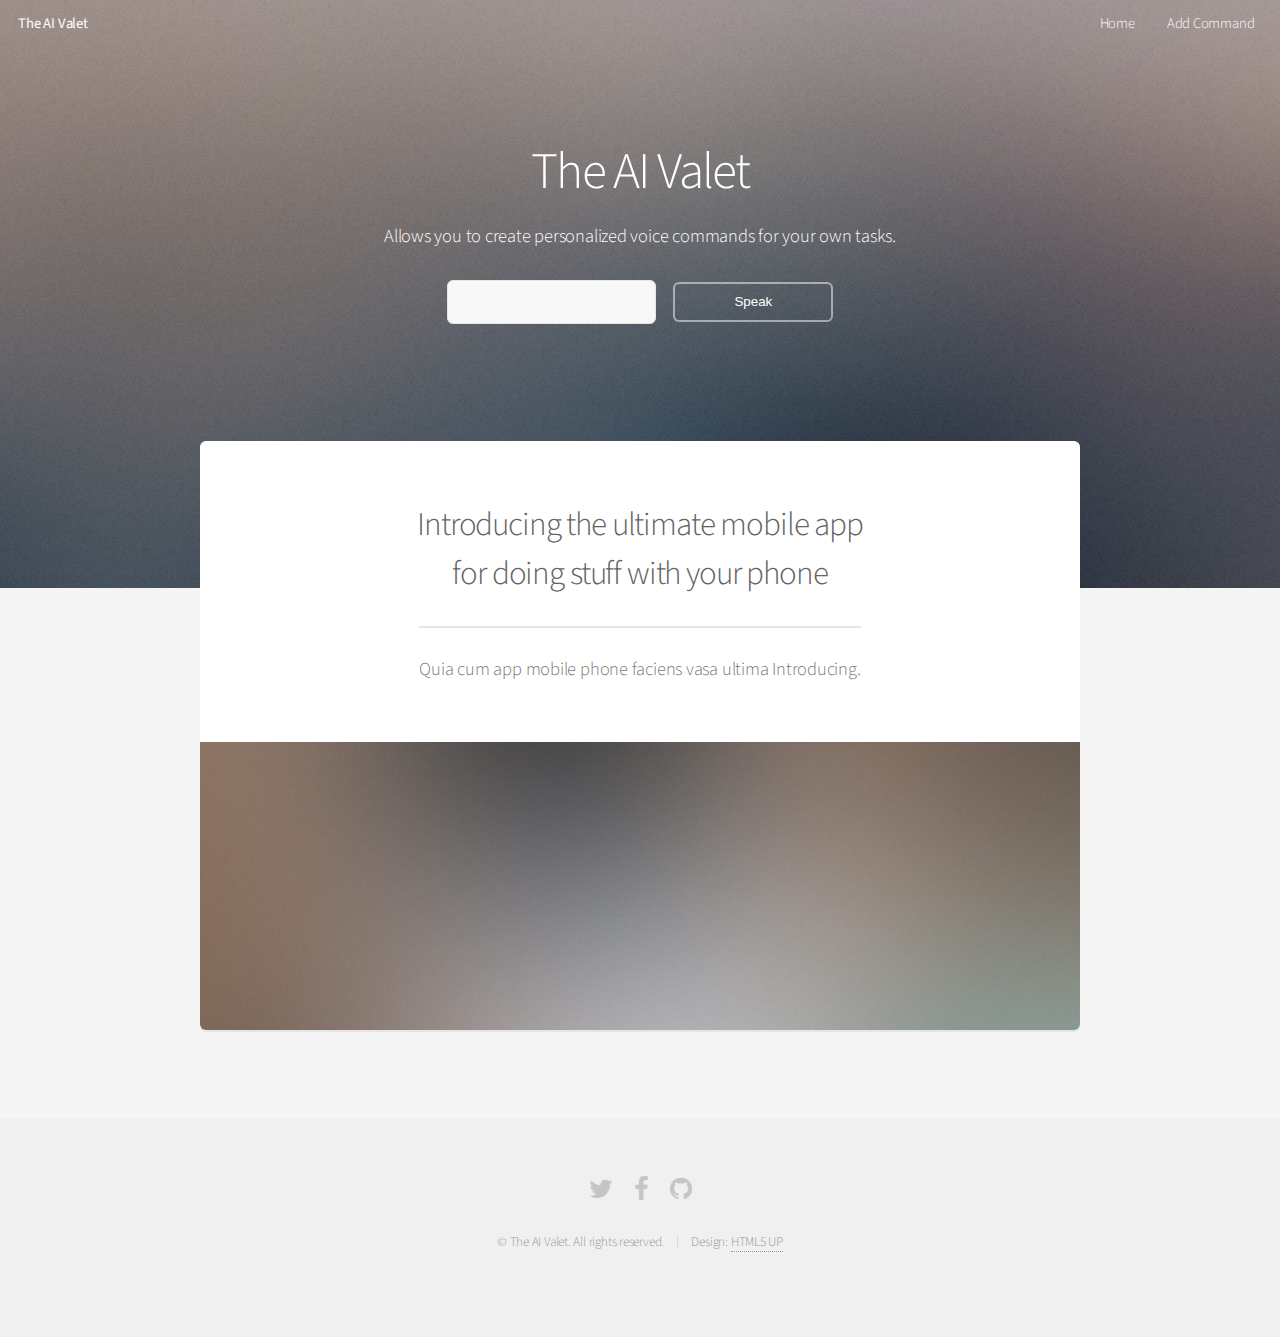
<file: index.html>
<!DOCTYPE HTML>
<!--
	Alpha by HTML5 UP
	html5up.net | @n33co
	Free for personal and commercial use under the CCA 3.0 license (html5up.net/license)
-->
<html>
<head>
    <title>The AI Valet</title>
    <meta http-equiv="content-type" content="text/html; charset=utf-8" />
    <meta name="description" content="" />
    <meta name="keywords" content="" />
    <!--[if lte IE 8]><script src="css/ie/html5shiv.js"></script><![endif]-->
    <script src="js/jquery.min.js"></script>
    <script src="js/jquery.dropotron.min.js"></script>
    <script src="js/jquery.scrollgress.min.js"></script>
    <script src="js/skel.min.js"></script>
    <script src="js/skel-layers.min.js"></script>
    <script src="js/init.js"></script>
    <script src="js/voice.js"></script>
    <noscript>
        <link rel="stylesheet" href="css/skel.css" />
        <link rel="stylesheet" href="css/style.css" />
        <link rel="stylesheet" href="css/style-wide.css" />
    </noscript>
    <!--[if lte IE 8]><link rel="stylesheet" href="css/ie/v8.css" /><![endif]-->
</head>
<body class="landing">

<!-- Header -->
<header id="header" class="alt">
    <h1><a href="/">The AI Valet</a></h1>
    <nav id="nav">
        <ul>
            <li><a href="http://myaivalet.appspot.com">Home</a></li>
            <li><a href="http://myaivalet.appspot.com/Add">Add Command</a></li>
        </ul>
    </nav>
</header>


<section id="banner">
    <h2>The AI Valet</h2>
    <p>Allows you to create personalized voice commands for your own tasks.</p>
    <ul class="actions">
        <li><input id="input" type="text"> </li>
        <li><button id="rec" class="button">Speak</button> </li>
    </ul>
</section>

<!-- Main -->
<section id="main" class="container">

    <section class="box special">
        <header class="major">
            <h2>Introducing the ultimate mobile app
                <br />
                for doing stuff with your phone</h2>
            <p>Quia cum app mobile phone faciens vasa ultima Introducing.</p>
        </header>
        <span class="image featured"><img src="images/pic01.jpg" alt="" /></span>
    </section>

</section>

<!-- Footer -->
<footer id="footer">
    <ul class="icons">
        <li><a href="#" class="icon fa-twitter"><span class="label">Twitter</span></a></li>
        <li><a href="#" class="icon fa-facebook"><span class="label">Facebook</span></a></li>
        <li><a href="https://github.com/paritosh-gupta/cs275-project" class="icon fa-github"><span class="label">Github</span></a></li>
    </ul>
    <ul class="copyright">
        <li>&copy; The AI Valet. All rights reserved.</li><li>Design: <a href="http://html5up.net">HTML5 UP</a></li>
    </ul>
</footer>

</body>
</html>
</file>
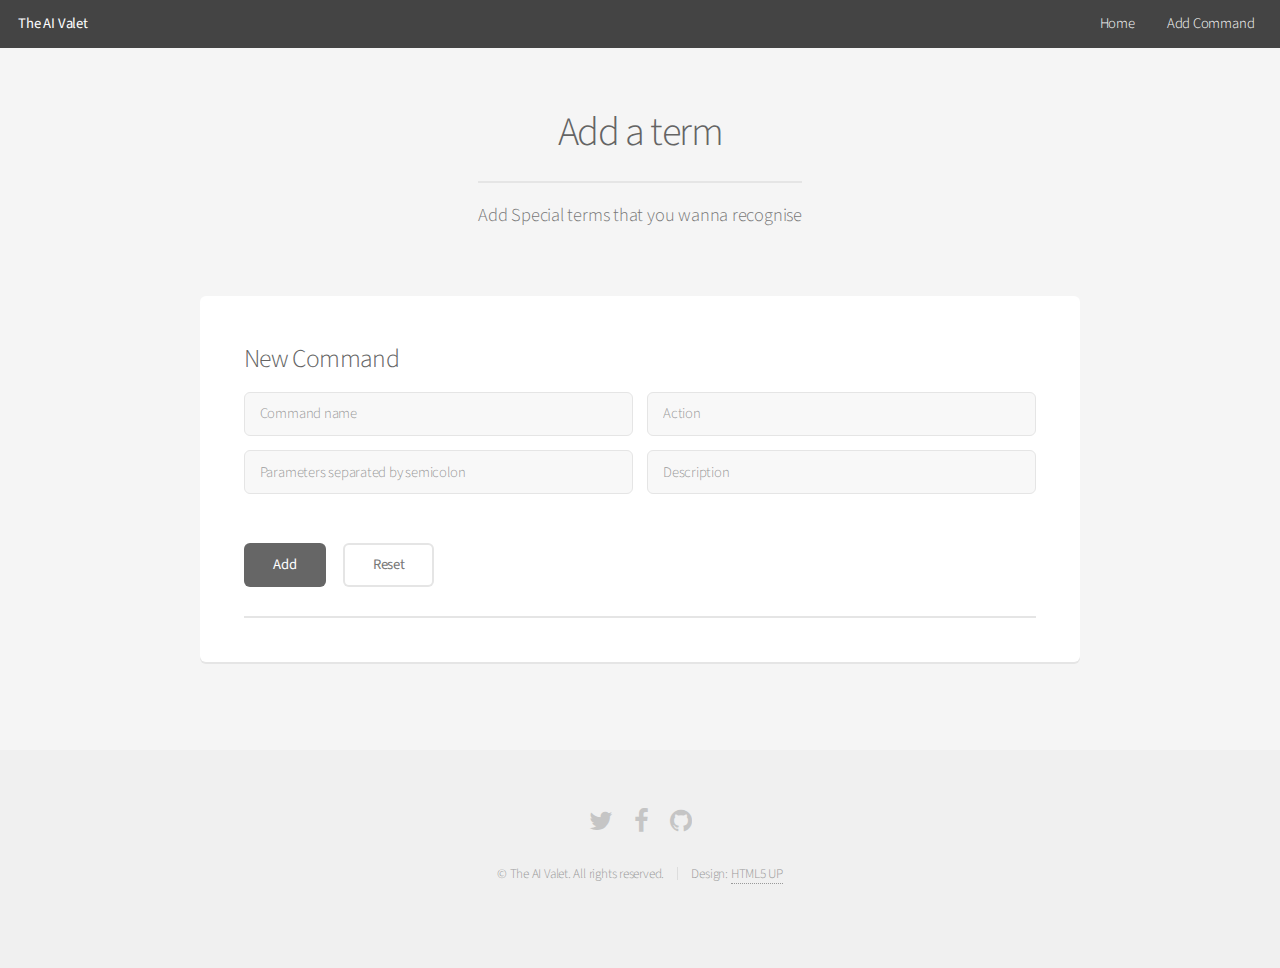
<file: Add.html>
<!DOCTYPE HTML>
<!--
	Alpha by HTML5 UP
	html5up.net | @n33co
	Free for personal and commercial use under the CCA 3.0 license (html5up.net/license)
-->
<html>
<head>
    <title>The AI Valet</title>
    <meta http-equiv="content-type" content="text/html; charset=utf-8" />
    <meta name="description" content="" />
    <meta name="keywords" content="" />
    <!--[if lte IE 8]><script src="css/ie/html5shiv.js"></script><![endif]-->
    <script src="js/jquery.min.js"></script>
    <script src="js/jquery.dropotron.min.js"></script>
    <script src="js/jquery.scrollgress.min.js"></script>
    <script src="js/skel.min.js"></script>
    <script src="js/skel-layers.min.js"></script>
    <script src="js/init.js"></script>
    <script type="text/javascript">

        $(function() {
            var count = 0;

            $('#addElement').click(function (e) {

                e.preventDefault();
                count++;
                 var dummy = "<div class=\"6u 12u(mobilep)\">\r\n  " +
                    "<input type=\"text\"  name=\"name"+count+"\" id=\"name"+count+"\"  value=\"\" placeholder=\"Term Name\" \/>\r\n" +
                    "<\/div>\r\n" +

                    "<div class=\"6u 12u(mobilep)\">\r\n" +
                    "<input type=\"text\" name=\"value"+count+"\" id=\"value"+count+"\" value=\"\" placeholder=\"Value\" \/>\r\n" +
                    "<\/div>";
                                alert(dummy);
//
//                document.getElementById('rows').innerHTML += dummy;
            });

        });


    </script>




    <noscript>
        <link rel="stylesheet" href="css/skel.css" />
        <link rel="stylesheet" href="css/style.css" />
        <link rel="stylesheet" href="css/style-wide.css" />
    </noscript>
    <!--[if lte IE 8]><link rel="stylesheet" href="css/ie/v8.css" /><![endif]-->
</head>
<body>

<!-- Header -->
<header id="header" class="skel-layers-fixed">
    <h1><a href="/">The AI Valet</a></h1>
    <nav id="nav">
        <ul>
            <li><a href="http://myaivalet.appspot.com/">Home</a></li>
            <li><a href="http://myaivalet.appspot.com/Add">Add Command</a></li>
        </ul>
    </nav>
</header>

<!-- Main -->
<section id="main" class="container">
    <header>
        <h2>Add a term</h2>
        <p>Add Special terms that you wanna recognise</p>
    </header>


    <div class="row">
        <div class="12u">

            <!-- Form -->
            <section class="box">
                <h3>New Command</h3>
                <form method="post" action="#" name="form">
                    <div id='rows'>
                        <div class="row uniform 50%">
                            <div class="6u 12u(mobilep)">
                                <input type="text" name="command" id="command" value="" placeholder="Command name" />
                            </div>
                            <div class="6u 12u(mobilep)">
                                <input type="text" name="action" id="action" value="" placeholder="Action" />
                            </div>
                            <div class="6u 12u(mobilep)">
                                <input type="text" name="parameters" id="parameters" value="" placeholder="Parameters separated by semicolon" />
                            </div>
                            <div class="6u 12u(mobilep)">
                                <input type="text" name="description" id="description" value="" placeholder="Description" />
                            </div>

                        </div>
                    </div>
                     <br>
                    <br>
                    <div class="row uniform">
                        <div class="12u">
                            <ul class="actions">
                                    <li><input type="submit" value="Add" name="action" /></li>
                                <li><input type="reset" value="Reset" class="alt" /></li>
                            </ul>
                        </div>
                    </div>
                </form>

                <hr />
<!--
                <form method="post" action="#">
                    <div class="row uniform 50%">
                        <div class="9u 12u(mobilep)">
                            <input type="text" name="query" id="query" value="" placeholder="Query" />
                        </div>
                        <div class="3u 12u(mobilep)">
                            <input type="submit" value="Search" class="fit"  />
                        </div>
                    </div>
                </form>-->
            </section>

        </div>
    </div>

</section>

<!-- Footer -->
<footer id="footer">
    <ul class="icons">
        <li><a href="#" class="icon fa-twitter"><span class="label">Twitter</span></a></li>
        <li><a href="#" class="icon fa-facebook"><span class="label">Facebook</span></a></li>
        <li><a href="https://github.com/paritosh-gupta/cs275-project" class="icon fa-github"><span class="label">Github</span></a></li>
    </ul>
    <ul class="copyright">
        <li>&copy; The AI Valet. All rights reserved.</li><li>Design: <a href="http://html5up.net">HTML5 UP</a></li>
    </ul>
</footer>

</body>
</html>
</file>
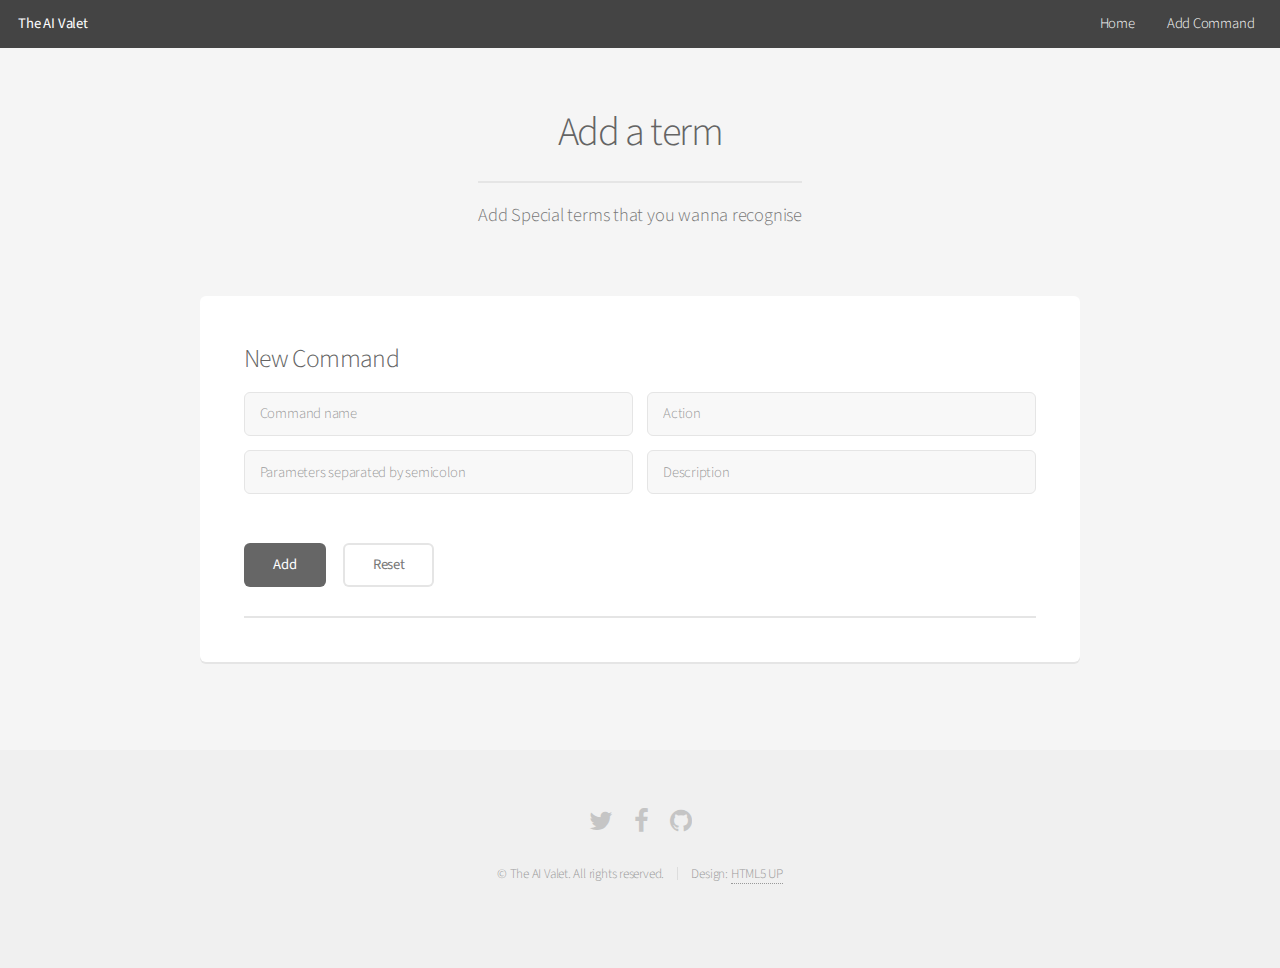
<file: www/Add.html>
<!DOCTYPE HTML>
<!--
	Alpha by HTML5 UP
	html5up.net | @n33co
	Free for personal and commercial use under the CCA 3.0 license (html5up.net/license)
-->
<html>
<head>
    <title>The AI Valet</title>
    <meta http-equiv="content-type" content="text/html; charset=utf-8" />
    <meta name="description" content="" />
    <meta name="keywords" content="" />
    <!--[if lte IE 8]><script src="css/ie/html5shiv.js"></script><![endif]-->
    <script src="js/jquery.min.js"></script>
    <script src="js/jquery.dropotron.min.js"></script>
    <script src="js/jquery.scrollgress.min.js"></script>
    <script src="js/skel.min.js"></script>
    <script src="js/skel-layers.min.js"></script>
    <script src="js/init.js"></script>
    <script type="text/javascript">

        $(function() {
            var count = 0;

            $('#addElement').click(function (e) {

                e.preventDefault();
                count++;
                 var dummy = "<div class=\"6u 12u(mobilep)\">\r\n  " +
                    "<input type=\"text\"  name=\"name"+count+"\" id=\"name"+count+"\"  value=\"\" placeholder=\"Term Name\" \/>\r\n" +
                    "<\/div>\r\n" +

                    "<div class=\"6u 12u(mobilep)\">\r\n" +
                    "<input type=\"text\" name=\"value"+count+"\" id=\"value"+count+"\" value=\"\" placeholder=\"Value\" \/>\r\n" +
                    "<\/div>";
                                alert(dummy);
//
//                document.getElementById('rows').innerHTML += dummy;
            });

        });


    </script>




    <noscript>
        <link rel="stylesheet" href="css/skel.css" />
        <link rel="stylesheet" href="css/style.css" />
        <link rel="stylesheet" href="css/style-wide.css" />
    </noscript>
    <!--[if lte IE 8]><link rel="stylesheet" href="css/ie/v8.css" /><![endif]-->
</head>
<body>

<!-- Header -->
<header id="header" class="skel-layers-fixed">
    <h1><a href="/">The AI Valet</a></h1>
    <nav id="nav">
        <ul>
            <li><a href="/">Home</a></li>
            <li><a href="Add">Add Command</a></li>
        </ul>
    </nav>
</header>

<!-- Main -->
<section id="main" class="container">
    <header>
        <h2>Add a term</h2>
        <p>Add Special terms that you wanna recognise</p>
    </header>


    <div class="row">
        <div class="12u">

            <!-- Form -->
            <section class="box">
                <h3>New Command</h3>
                <form method="post" action="#" name="form">
                    <div id='rows'>
                        <div class="row uniform 50%">
                            <div class="6u 12u(mobilep)">
                                <input type="text" name="command" id="command" value="" placeholder="Command name" />
                            </div>
                            <div class="6u 12u(mobilep)">
                                <input type="text" name="action" id="action" value="" placeholder="Action" />
                            </div>
                            <div class="6u 12u(mobilep)">
                                <input type="text" name="parameters" id="parameters" value="" placeholder="Parameters separated by semicolon" />
                            </div>
                            <div class="6u 12u(mobilep)">
                                <input type="text" name="description" id="description" value="" placeholder="Description" />
                            </div>

                        </div>
                    </div>
                     <br>
                    <br>
                    <div class="row uniform">
                        <div class="12u">
                            <ul class="actions">
                                    <li><input type="submit" value="Add" name="action" /></li>
                                <li><input type="reset" value="Reset" class="alt" /></li>
                            </ul>
                        </div>
                    </div>
                </form>

                <hr />
<!--
                <form method="post" action="#">
                    <div class="row uniform 50%">
                        <div class="9u 12u(mobilep)">
                            <input type="text" name="query" id="query" value="" placeholder="Query" />
                        </div>
                        <div class="3u 12u(mobilep)">
                            <input type="submit" value="Search" class="fit"  />
                        </div>
                    </div>
                </form>-->
            </section>

        </div>
    </div>

</section>

<!-- Footer -->
<footer id="footer">
    <ul class="icons">
        <li><a href="#" class="icon fa-twitter"><span class="label">Twitter</span></a></li>
        <li><a href="#" class="icon fa-facebook"><span class="label">Facebook</span></a></li>
        <li><a href="https://github.com/paritosh-gupta/cs275-project" class="icon fa-github"><span class="label">Github</span></a></li>
    </ul>
    <ul class="copyright">
        <li>&copy; The AI Valet. All rights reserved.</li><li>Design: <a href="http://html5up.net">HTML5 UP</a></li>
    </ul>
</footer>

</body>
</html>
</file>
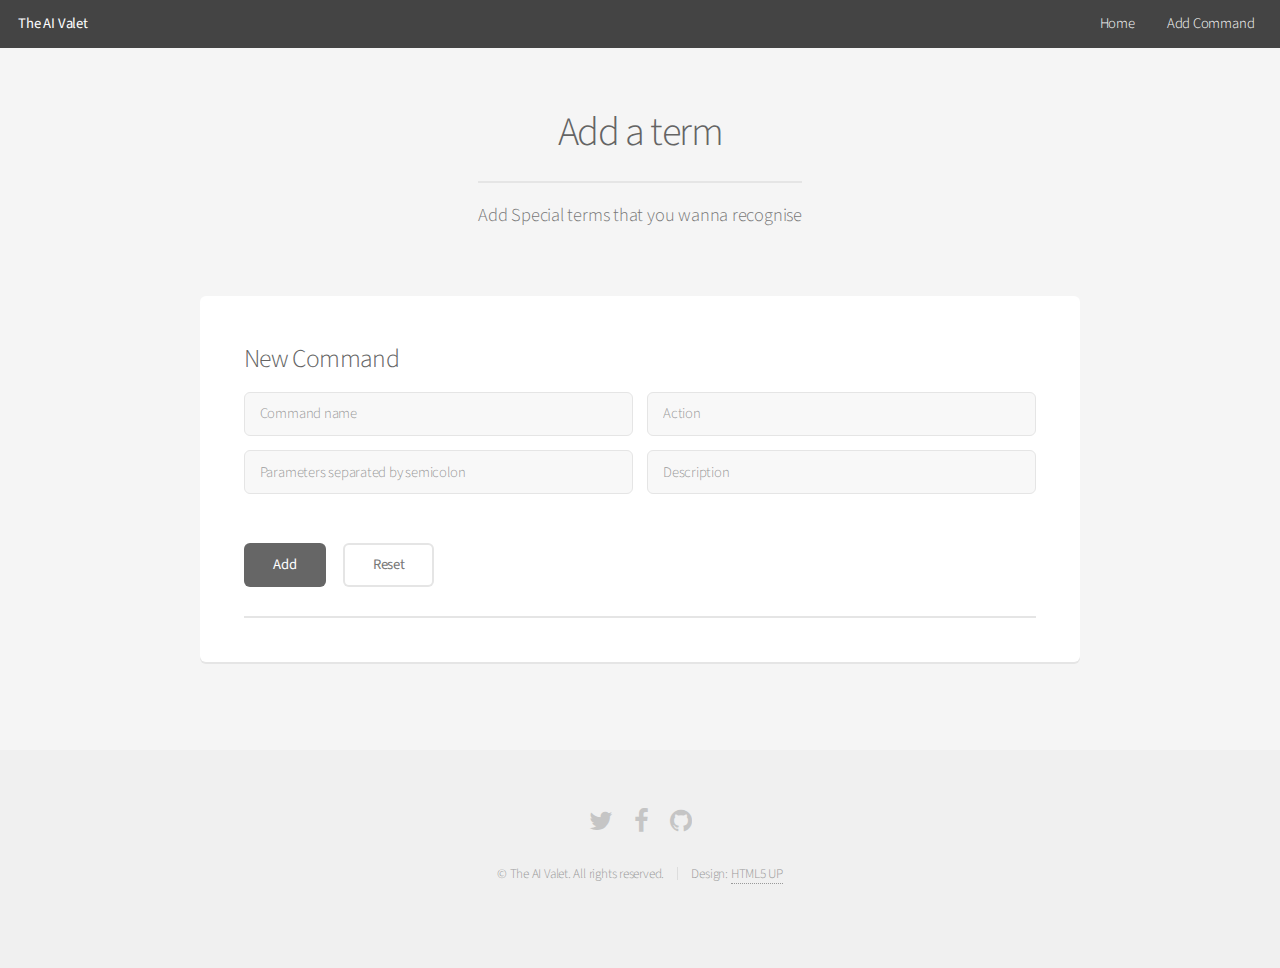
<file: AIValet/www/Add.html>
<!DOCTYPE HTML>
<!--
	Alpha by HTML5 UP
	html5up.net | @n33co
	Free for personal and commercial use under the CCA 3.0 license (html5up.net/license)
-->
<html>
<head>
    <title>The AI Valet</title>
    <meta http-equiv="content-type" content="text/html; charset=utf-8" />
    <meta name="description" content="" />
    <meta name="keywords" content="" />
    <!--[if lte IE 8]><script src="css/ie/html5shiv.js"></script><![endif]-->
    <script src="js/jquery.min.js"></script>
    <script src="js/jquery.dropotron.min.js"></script>
    <script src="js/jquery.scrollgress.min.js"></script>
    <script src="js/skel.min.js"></script>
    <script src="js/skel-layers.min.js"></script>
    <script src="js/init.js"></script>
    <script type="text/javascript">

        $(function() {
            var count = 0;

            $('#addElement').click(function (e) {

                e.preventDefault();
                count++;
                 var dummy = "<div class=\"6u 12u(mobilep)\">\r\n  " +
                    "<input type=\"text\"  name=\"name"+count+"\" id=\"name"+count+"\"  value=\"\" placeholder=\"Term Name\" \/>\r\n" +
                    "<\/div>\r\n" +

                    "<div class=\"6u 12u(mobilep)\">\r\n" +
                    "<input type=\"text\" name=\"value"+count+"\" id=\"value"+count+"\" value=\"\" placeholder=\"Value\" \/>\r\n" +
                    "<\/div>";
                                alert(dummy);
//
//                document.getElementById('rows').innerHTML += dummy;
            });

        });


    </script>




    <noscript>
        <link rel="stylesheet" href="css/skel.css" />
        <link rel="stylesheet" href="css/style.css" />
        <link rel="stylesheet" href="css/style-wide.css" />
    </noscript>
    <!--[if lte IE 8]><link rel="stylesheet" href="css/ie/v8.css" /><![endif]-->
</head>
<body>

<!-- Header -->
<header id="header" class="skel-layers-fixed">
    <h1><a href="/">The AI Valet</a></h1>
    <nav id="nav">
        <ul>
            <li><a href="index.html">Home</a></li>
            <li><a href="http://www.myaivalet.appspot.com/Add">Add Command</a></li>
        </ul>
    </nav>
</header>

<!-- Main -->
<section id="main" class="container">
    <header>
        <h2>Add a term</h2>
        <p>Add Special terms that you wanna recognise</p>
    </header>


    <div class="row">
        <div class="12u">

            <!-- Form -->
            <section class="box">
                <h3>New Command</h3>
                <form method="post" action="#" name="form">
                    <div id='rows'>
                        <div class="row uniform 50%">
                            <div class="6u 12u(mobilep)">
                                <input type="text" name="command" id="command" value="" placeholder="Command name" />
                            </div>
                            <div class="6u 12u(mobilep)">
                                <input type="text" name="action" id="action" value="" placeholder="Action" />
                            </div>
                            <div class="6u 12u(mobilep)">
                                <input type="text" name="parameters" id="parameters" value="" placeholder="Parameters separated by semicolon" />
                            </div>
                            <div class="6u 12u(mobilep)">
                                <input type="text" name="description" id="description" value="" placeholder="Description" />
                            </div>

                        </div>
                    </div>
                     <br>
                    <br>
                    <div class="row uniform">
                        <div class="12u">
                            <ul class="actions">
                                    <li><input type="submit" value="Add" name="action" /></li>
                                <li><input type="reset" value="Reset" class="alt" /></li>
                            </ul>
                        </div>
                    </div>
                </form>

                <hr />
<!--
                <form method="post" action="#">
                    <div class="row uniform 50%">
                        <div class="9u 12u(mobilep)">
                            <input type="text" name="query" id="query" value="" placeholder="Query" />
                        </div>
                        <div class="3u 12u(mobilep)">
                            <input type="submit" value="Search" class="fit"  />
                        </div>
                    </div>
                </form>-->
            </section>

        </div>
    </div>

</section>

<!-- Footer -->
<footer id="footer">
    <ul class="icons">
        <li><a href="#" class="icon fa-twitter"><span class="label">Twitter</span></a></li>
        <li><a href="#" class="icon fa-facebook"><span class="label">Facebook</span></a></li>
        <li><a href="https://github.com/paritosh-gupta/cs275-project" class="icon fa-github"><span class="label">Github</span></a></li>
    </ul>
    <ul class="copyright">
        <li>&copy; The AI Valet. All rights reserved.</li><li>Design: <a href="http://html5up.net">HTML5 UP</a></li>
    </ul>
</footer>

</body>
</html>
</file>
<file: css/style-wide.css>
/*
	Alpha by HTML5 UP
	html5up.net | @n33co
	Free for personal and commercial use under the CCA 3.0 license (html5up.net/license)
*/

/* Basic */

	body, input, select, textarea {
		font-size: 13pt;
	}

/* Banner */

	#banner {
		padding: 10em 0 18em 0;
	}
</file>
<file: css/ie/v8.css>
/*
	Alpha by HTML5 UP
	html5up.net | @n33co
	Free for personal and commercial use under the CCA 3.0 license (html5up.net/license)
*/

/* Basic */

	pre, code {
		position: relative;
		-ms-behavior: url("css/ie/PIE.htc");
	}

/* Form */

	input[type="text"],
	input[type="password"],
	input[type="email"],
	select,
	textarea {
		position: relative;
		-ms-behavior: url("css/ie/PIE.htc");
		line-height: 3em;
	}

	input[type="checkbox"],
	input[type="radio"] {
		opacity: 1;
		z-index: auto;
	}

		input[type="checkbox"] + label:before,
		input[type="radio"] + label:before {
			display: none;
		}

/* Button */

	input[type="submit"],
	input[type="reset"],
	input[type="button"],
	.button {
		position: relative;
		-ms-behavior: url("css/ie/PIE.htc");
	}

		input[type="submit"].alt,
		input[type="reset"].alt,
		input[type="button"].alt,
		.button.alt {
			border: solid 2px #e5e5e5;
		}

/* Box */

	.box {
		position: relative;
		-ms-behavior: url("css/ie/PIE.htc");
	}

		.box .image.featured {
			margin: 2em 0;
			width: 100%;
		}

/* Icon */

	.icon.major {
		position: relative;
		-ms-behavior: url("css/ie/PIE.htc");
	}

/* Image */

	.image {
		position: relative;
		-ms-behavior: url("css/ie/PIE.htc");
	}

		.image img {
			position: relative;
			-ms-behavior: url("css/ie/PIE.htc");
		}

/* Header */

	#header nav > ul > li a {
		color: #fff;
		display: inline-block;
		text-decoration: none;
		border: 0;
	}

		#header nav > ul > li a.icon:before {
			color: #fff;
			margin-right: 0.5em;
		}

	#header.alt {
		color: #fff;
	}

		#header.alt nav > ul > li a:not(.button).icon:before {
			color: rgba(255, 255, 255, 0.75);
		}

		#header.alt nav > ul > li.active a:not(.button) {
			background-color: rgba(255, 255, 255, 0.2);
		}

	.dropotron {
		border: solid 1px #e5e5e5;
	}

		.dropotron.level-0 {
			margin-top: 0;
		}

			.dropotron.level-0:before {
				display: none;
			}

/* Banner */

	#banner {
		background-attachment: scroll;
		background-image: url("../../images/banner.jpg");
		background-position: auto;
		background-repeat: no-repeat;
		background-size: cover;
		-ms-behavior: url("css/ie/backgroundsize.min.htc");
	}

		#banner input[type="submit"],
		#banner input[type="reset"],
		#banner input[type="button"],
		#banner .button {
			border: solid 2px #fff;
		}

/* Main */

	#main {
		position: relative;
		z-index: 1;
	}

/* CTA */

	#cta input[type="text"],
	#cta input[type="password"],
	#cta input[type="email"],
	#cta select,
	#cta textarea {
		background: #e89980;
		border: solid 2px #fff;
	}

	#cta .formerize-placeholder {
		color: #fff !important;
	}
</file>
<file: www/css/style-wide.css>
/*
	Alpha by HTML5 UP
	html5up.net | @n33co
	Free for personal and commercial use under the CCA 3.0 license (html5up.net/license)
*/

/* Basic */

	body, input, select, textarea {
		font-size: 13pt;
	}

/* Banner */

	#banner {
		padding: 10em 0 18em 0;
	}
</file>
<file: www/css/ie/v8.css>
/*
	Alpha by HTML5 UP
	html5up.net | @n33co
	Free for personal and commercial use under the CCA 3.0 license (html5up.net/license)
*/

/* Basic */

	pre, code {
		position: relative;
		-ms-behavior: url("css/ie/PIE.htc");
	}

/* Form */

	input[type="text"],
	input[type="password"],
	input[type="email"],
	select,
	textarea {
		position: relative;
		-ms-behavior: url("css/ie/PIE.htc");
		line-height: 3em;
	}

	input[type="checkbox"],
	input[type="radio"] {
		opacity: 1;
		z-index: auto;
	}

		input[type="checkbox"] + label:before,
		input[type="radio"] + label:before {
			display: none;
		}

/* Button */

	input[type="submit"],
	input[type="reset"],
	input[type="button"],
	.button {
		position: relative;
		-ms-behavior: url("css/ie/PIE.htc");
	}

		input[type="submit"].alt,
		input[type="reset"].alt,
		input[type="button"].alt,
		.button.alt {
			border: solid 2px #e5e5e5;
		}

/* Box */

	.box {
		position: relative;
		-ms-behavior: url("css/ie/PIE.htc");
	}

		.box .image.featured {
			margin: 2em 0;
			width: 100%;
		}

/* Icon */

	.icon.major {
		position: relative;
		-ms-behavior: url("css/ie/PIE.htc");
	}

/* Image */

	.image {
		position: relative;
		-ms-behavior: url("css/ie/PIE.htc");
	}

		.image img {
			position: relative;
			-ms-behavior: url("css/ie/PIE.htc");
		}

/* Header */

	#header nav > ul > li a {
		color: #fff;
		display: inline-block;
		text-decoration: none;
		border: 0;
	}

		#header nav > ul > li a.icon:before {
			color: #fff;
			margin-right: 0.5em;
		}

	#header.alt {
		color: #fff;
	}

		#header.alt nav > ul > li a:not(.button).icon:before {
			color: rgba(255, 255, 255, 0.75);
		}

		#header.alt nav > ul > li.active a:not(.button) {
			background-color: rgba(255, 255, 255, 0.2);
		}

	.dropotron {
		border: solid 1px #e5e5e5;
	}

		.dropotron.level-0 {
			margin-top: 0;
		}

			.dropotron.level-0:before {
				display: none;
			}

/* Banner */

	#banner {
		background-attachment: scroll;
		background-image: url("../../images/banner.jpg");
		background-position: auto;
		background-repeat: no-repeat;
		background-size: cover;
		-ms-behavior: url("css/ie/backgroundsize.min.htc");
	}

		#banner input[type="submit"],
		#banner input[type="reset"],
		#banner input[type="button"],
		#banner .button {
			border: solid 2px #fff;
		}

/* Main */

	#main {
		position: relative;
		z-index: 1;
	}

/* CTA */

	#cta input[type="text"],
	#cta input[type="password"],
	#cta input[type="email"],
	#cta select,
	#cta textarea {
		background: #e89980;
		border: solid 2px #fff;
	}

	#cta .formerize-placeholder {
		color: #fff !important;
	}
</file>
<file: AIValet/www/css/style-wide.css>
/*
	Alpha by HTML5 UP
	html5up.net | @n33co
	Free for personal and commercial use under the CCA 3.0 license (html5up.net/license)
*/

/* Basic */

	body, input, select, textarea {
		font-size: 13pt;
	}

/* Banner */

	#banner {
		padding: 10em 0 18em 0;
	}
</file>
<file: AIValet/www/css/ie/v8.css>
/*
	Alpha by HTML5 UP
	html5up.net | @n33co
	Free for personal and commercial use under the CCA 3.0 license (html5up.net/license)
*/

/* Basic */

	pre, code {
		position: relative;
		-ms-behavior: url("css/ie/PIE.htc");
	}

/* Form */

	input[type="text"],
	input[type="password"],
	input[type="email"],
	select,
	textarea {
		position: relative;
		-ms-behavior: url("css/ie/PIE.htc");
		line-height: 3em;
	}

	input[type="checkbox"],
	input[type="radio"] {
		opacity: 1;
		z-index: auto;
	}

		input[type="checkbox"] + label:before,
		input[type="radio"] + label:before {
			display: none;
		}

/* Button */

	input[type="submit"],
	input[type="reset"],
	input[type="button"],
	.button {
		position: relative;
		-ms-behavior: url("css/ie/PIE.htc");
	}

		input[type="submit"].alt,
		input[type="reset"].alt,
		input[type="button"].alt,
		.button.alt {
			border: solid 2px #e5e5e5;
		}

/* Box */

	.box {
		position: relative;
		-ms-behavior: url("css/ie/PIE.htc");
	}

		.box .image.featured {
			margin: 2em 0;
			width: 100%;
		}

/* Icon */

	.icon.major {
		position: relative;
		-ms-behavior: url("css/ie/PIE.htc");
	}

/* Image */

	.image {
		position: relative;
		-ms-behavior: url("css/ie/PIE.htc");
	}

		.image img {
			position: relative;
			-ms-behavior: url("css/ie/PIE.htc");
		}

/* Header */

	#header nav > ul > li a {
		color: #fff;
		display: inline-block;
		text-decoration: none;
		border: 0;
	}

		#header nav > ul > li a.icon:before {
			color: #fff;
			margin-right: 0.5em;
		}

	#header.alt {
		color: #fff;
	}

		#header.alt nav > ul > li a:not(.button).icon:before {
			color: rgba(255, 255, 255, 0.75);
		}

		#header.alt nav > ul > li.active a:not(.button) {
			background-color: rgba(255, 255, 255, 0.2);
		}

	.dropotron {
		border: solid 1px #e5e5e5;
	}

		.dropotron.level-0 {
			margin-top: 0;
		}

			.dropotron.level-0:before {
				display: none;
			}

/* Banner */

	#banner {
		background-attachment: scroll;
		background-image: url("../../images/banner.jpg");
		background-position: auto;
		background-repeat: no-repeat;
		background-size: cover;
		-ms-behavior: url("css/ie/backgroundsize.min.htc");
	}

		#banner input[type="submit"],
		#banner input[type="reset"],
		#banner input[type="button"],
		#banner .button {
			border: solid 2px #fff;
		}

/* Main */

	#main {
		position: relative;
		z-index: 1;
	}

/* CTA */

	#cta input[type="text"],
	#cta input[type="password"],
	#cta input[type="email"],
	#cta select,
	#cta textarea {
		background: #e89980;
		border: solid 2px #fff;
	}

	#cta .formerize-placeholder {
		color: #fff !important;
	}
</file>
<file: css/skel.css>
/* Resets (http://meyerweb.com/eric/tools/css/reset/ | v2.0 | 20110126 | License: none (public domain)) */

	html,body,div,span,applet,object,iframe,h1,h2,h3,h4,h5,h6,p,blockquote,pre,a,abbr,acronym,address,big,cite,code,del,dfn,em,img,ins,kbd,q,s,samp,small,strike,strong,sub,sup,tt,var,b,u,i,center,dl,dt,dd,ol,ul,li,fieldset,form,label,legend,table,caption,tbody,tfoot,thead,tr,th,td,article,aside,canvas,details,embed,figure,figcaption,footer,header,hgroup,menu,nav,output,ruby,section,summary,time,mark,audio,video{margin:0;padding:0;border:0;font-size:100%;font:inherit;vertical-align:baseline;}article,aside,details,figcaption,figure,footer,header,hgroup,menu,nav,section{display:block;}body{line-height:1;}ol,ul{list-style:none;}blockquote,q{quotes:none;}blockquote:before,blockquote:after,q:before,q:after{content:'';content:none;}table{border-collapse:collapse;border-spacing:0;}body{-webkit-text-size-adjust:none}

/* Box Model */

	*, *:before, *:after {
		-moz-box-sizing: border-box;
		-webkit-box-sizing: border-box;
		box-sizing: border-box;
	}

/* Container */

	.container {
		margin-left: auto;
		margin-right: auto;

		/* width: (containers) */
		width: 60em;
	}

	/* Modifiers */

		/* 125% */
			.container.\31 25\25 {
				width: 100%;

				/* max-width: (containers * 1.25) */
				max-width: 75em;

				/* min-width: (containers) */
				min-width: 60em;
			}

		/* 75% */
			.container.\37 5\25 {

				/* width: (containers * 0.75) */
				width: 45em;

			}

		/* 50% */
			.container.\35 0\25 {

				/* width: (containers * 0.50) */
				width: 30em;

			}

		/* 25% */
			.container.\32 5\25 {

				/* width: (containers * 0.25) */
				width: 15em;

			}

/* Grid */

	.row {
		border-bottom: solid 1px transparent;
	}

	.row > * {
		float: left;
	}

	.row:after, .row:before {
		content: '';
		display: block;
		clear: both;
		height: 0;
	}

	.row.uniform > * > :first-child {
		margin-top: 0;
	}

	.row.uniform > * > :last-child {
		margin-bottom: 0;
	}

	/* Gutters */

		/* Normal */

			.row > * {
				/* padding: (gutters.horizontal) 0 0 (gutters.vertical) */
				padding: 0 0 0 2em;
			}

			.row {
				/* margin: -(gutters.horizontal) 0 -1px -(gutters.vertical) */
				margin: 0 0 -1px -2em;
			}

			.row.uniform > * {
				/* padding: (gutters.vertical) 0 0 (gutters.vertical) */
				padding: 2em 0 0 2em;
			}

			.row.uniform {
				/* margin: -(gutters.vertical) 0 -1px -(gutters.vertical) */
				margin: -2em 0 -1px -2em;
			}

		/* 200% */

			.row.\32 00\25 > * {
				/* padding: (gutters.horizontal) 0 0 (gutters.vertical) */
				padding: 0 0 0 4em;
			}

			.row.\32 00\25 {
				/* margin: -(gutters.horizontal) 0 -1px -(gutters.vertical) */
				margin: 0 0 -1px -4em;
			}

			.row.uniform.\32 00\25 > * {
				/* padding: (gutters.vertical) 0 0 (gutters.vertical) */
				padding: 4em 0 0 4em;
			}

			.row.uniform.\32 00\25 {
				/* margin: -(gutters.vertical) 0 -1px -(gutters.vertical) */
				margin: -4em 0 -1px -4em;
			}

		/* 150% */

			.row.\31 50\25 > * {
				/* padding: (gutters.horizontal) 0 0 (gutters.vertical) */
				padding: 0 0 0 1.5em;
			}

			.row.\31 50\25 {
				/* margin: -(gutters.horizontal) 0 -1px -(gutters.vertical) */
				margin: 0 0 -1px -1.5em;
			}

			.row.uniform.\31 50\25 > * {
				/* padding: (gutters.vertical) 0 0 (gutters.vertical) */
				padding: 1.5em 0 0 1.5em;
			}

			.row.uniform.\31 50\25 {
				/* margin: -(gutters.vertical) 0 -1px -(gutters.vertical) */
				margin: -1.5em 0 -1px -1.5em;
			}

		/* 50% */

			.row.\35 0\25 > * {
				/* padding: (gutters.horizontal) 0 0 (gutters.vertical) */
				padding: 0 0 0 1em;
			}

			.row.\35 0\25 {
				/* margin: -(gutters.horizontal) 0 -1px -(gutters.vertical) */
				margin: 0 0 -1px -1em;
			}

			.row.uniform.\35 0\25 > * {
				/* padding: (gutters.vertical) 0 0 (gutters.vertical) */
				padding: 1em 0 0 1em;
			}

			.row.uniform.\35 0\25 {
				/* margin: -(gutters.vertical) 0 -1px -(gutters.vertical) */
				margin: -1em 0 -1px -1em;
			}

		/* 25% */

			.row.\32 5\25 > * {
				/* padding: (gutters.horizontal) 0 0 (gutters.vertical) */
				padding: 0 0 0 0.5em;
			}

			.row.\32 5\25 {
				/* margin: -(gutters.horizontal) 0 -1px -(gutters.vertical) */
				margin: 0 0 -1px -0.5em;
			}

			.row.uniform.\32 5\25 > * {
				/* padding: (gutters.vertical) 0 0 (gutters.vertical) */
				padding: 0.5em 0 0 0.5em;
			}

			.row.uniform.\32 5\25 {
				/* margin: -(gutters.vertical) 0 -1px -(gutters.vertical) */
				margin: -0.5em 0 -1px -0.5em;
			}

		/* 0% */

			.row.\30 \25 > * {
				padding: 0;
			}

			.row.\30 \25 {
				margin: 0 0 -1px 0;
			}

	/* Cells */

		.\31 2u, .\31 2u\24 { width: 100%; clear: none; margin-left: 0; }
		.\31 1u, .\31 1u\24 { width: 91.6666666667%; clear: none; margin-left: 0; }
		.\31 0u, .\31 0u\24 { width: 83.3333333333%; clear: none; margin-left: 0; }
		.\39 u, .\39 u\24 { width: 75%; clear: none; margin-left: 0; }
		.\38 u, .\38 u\24 { width: 66.6666666667%; clear: none; margin-left: 0; }
		.\37 u, .\37 u\24 { width: 58.3333333333%; clear: none; margin-left: 0; }
		.\36 u, .\36 u\24 { width: 50%; clear: none; margin-left: 0; }
		.\35 u, .\35 u\24 { width: 41.6666666667%; clear: none; margin-left: 0; }
		.\34 u, .\34 u\24 { width: 33.3333333333%; clear: none; margin-left: 0; }
		.\33 u, .\33 u\24 { width: 25%; clear: none; margin-left: 0; }
		.\32 u, .\32 u\24 { width: 16.6666666667%; clear: none; margin-left: 0; }
		.\31 u, .\31 u\24 { width: 8.3333333333%; clear: none; margin-left: 0; }

		.\31 2u\24 + *,
		.\31 1u\24 + *,
		.\31 0u\24 + *,
		.\39 u\24 + *,
		.\38 u\24 + *,
		.\37 u\24 + *,
		.\36 u\24 + *,
		.\35 u\24 + *,
		.\34 u\24 + *,
		.\33 u\24 + *,
		.\32 u\24 + *,
		.\31 u\24 + * {
			clear: left;
		}

		.\-11u { margin-left: 91.6666666667% }
		.\-10u { margin-left: 83.3333333333% }
		.\-9u { margin-left: 75% }
		.\-8u { margin-left: 66.6666666667% }
		.\-7u { margin-left: 58.3333333333% }
		.\-6u { margin-left: 50% }
		.\-5u { margin-left: 41.6666666667% }
		.\-4u { margin-left: 33.3333333333% }
		.\-3u { margin-left: 25% }
		.\-2u { margin-left: 16.6666666667% }
		.\-1u { margin-left: 8.3333333333% }
</file>
<file: css/style.css>
@import url(font-awesome.min.css);
@import url("http://fonts.googleapis.com/css?family=Source+Sans+Pro:300,400,300italic,400italic");

/*
	Alpha by HTML5 UP
	html5up.net | @n33co
	Free for personal and commercial use under the CCA 3.0 license (html5up.net/license)
*/

/* Basic */

	body {
		background: #f5f5f5;
	}

	body, input, select, textarea {
		color: #777;
		font-family: "Source Sans Pro", sans-serif;
		font-size: 16pt;
		font-weight: 300;
		line-height: 1.65em;
		letter-spacing: -0.015em;
	}

	a {
		-moz-transition: color 0.2s ease-in-out, border-bottom-color 0.2s ease-in-out;
		-webkit-transition: color 0.2s ease-in-out, border-bottom-color 0.2s ease-in-out;
		-o-transition: color 0.2s ease-in-out, border-bottom-color 0.2s ease-in-out;
		-ms-transition: color 0.2s ease-in-out, border-bottom-color 0.2s ease-in-out;
		transition: color 0.2s ease-in-out, border-bottom-color 0.2s ease-in-out;
		border-bottom: dotted 1px;
		color: #e89980;
		text-decoration: none;
	}

		a:hover {
			border-bottom-color: transparent;
		}

	strong, b {
		color: #646464;
		font-weight: 400;
	}

	em, i {
		font-style: italic;
	}

	p {
		margin: 0 0 2em 0;
	}

	h1, h2, h3, h4, h5, h6 {
		color: #646464;
		font-weight: 300;
		line-height: 1em;
		margin: 0 0 0.5em 0;
	}

		h1 a, h2 a, h3 a, h4 a, h5 a, h6 a {
			color: inherit;
			text-decoration: none;
		}

	h2 {
		font-size: 2.25em;
		line-height: 1.5em;
		letter-spacing: -0.035em;
	}

	h3 {
		font-size: 1.75em;
		line-height: 1.5em;
		letter-spacing: -0.025em;
	}

	h4 {
		font-size: 1.1em;
		line-height: 1.5em;
		letter-spacing: 0;
	}

	h5 {
		font-size: 0.9em;
		line-height: 1.5em;
		letter-spacing: 0;
	}

	h6 {
		font-size: 0.7em;
		line-height: 1.5em;
		letter-spacing: 0;
	}

	sub {
		font-size: 0.8em;
		position: relative;
		top: 0.5em;
	}

	sup {
		font-size: 0.8em;
		position: relative;
		top: -0.5em;
	}

	hr {
		border: 0;
		border-bottom: solid 2px #e5e5e5;
		margin: 2em 0;
	}

		hr.major {
			margin: 3em 0;
		}

	blockquote {
		border-left: solid 4px #e5e5e5;
		font-style: italic;
		margin: 0 0 2em 0;
		padding: 0.5em 0 0.5em 2em;
	}

	pre {
		-webkit-overflow-scrolling: touch;
		background: #f8f8f8;
		border-radius: 6px;
		border: solid 1px #e5e5e5;
		font-family: monospace;
		font-size: 0.9em;
		line-height: 1.75em;
		margin: 0 0 2em 0;
		overflow-x: auto;
		padding: 1em 1.5em;
	}

	code {
		background: #f8f8f8;
		border-radius: 6px;
		border: solid 1px #e5e5e5;
		font-family: monospace;
		font-size: 0.9em;
		margin: 0 0.25em;
		padding: 0.25em 0.65em;
	}

	.align-left {
		text-align: left;
	}

	.align-center {
		text-align: center;
	}

	.align-right {
		text-align: right;
	}

/* Section/Article */

	section.special, article.special {
		text-align: center;
	}

	header p {
		color: #999;
		position: relative;
		margin: 0 0 1.5em 0;
		font-style: italic;
	}

	header h2 + p {
		font-size: 1.25em;
		margin-top: -1em;
		line-height: 1.5em;
	}

	header h3 + p {
		font-size: 1.1em;
		margin-top: -0.85em;
		line-height: 1.5em;
	}

	header h4 + p,
	header h5 + p,
	header h6 + p {
		font-size: 0.8em;
		margin-top: -0.5em;
		line-height: 1.5em;
	}

	header.major {
		padding: 1em 0;
		text-align: center;
	}

		header.major h2 {
			margin: 0;
		}

		header.major p {
			display: inline-block;
			border-top: solid 2px #e5e5e5;
			color: #777;
			margin: 1.5em 0 0 0;
			padding: 1.5em 0 0 0;
			font-style: normal;
		}

/* Form */

	form {
		margin: 0 0 2em 0;
	}

	label {
		color: #646464;
		display: block;
		font-size: 0.9em;
		font-weight: 300;
		margin: 0 0 1em 0;
	}

	input[type="text"],
	input[type="password"],
	input[type="email"],
	select,
	textarea {
		-moz-appearance: none;
		-webkit-appearance: none;
		-o-appearance: none;
		-ms-appearance: none;
		appearance: none;
		background: #f8f8f8;
		border-radius: 6px;
		border: solid 1px #e5e5e5;
		color: inherit;
		display: block;
		outline: 0;
		padding: 0 1em;
		text-decoration: none;
		width: 100%;
	}

		input[type="text"]:invalid,
		input[type="password"]:invalid,
		input[type="email"]:invalid,
		select:invalid,
		textarea:invalid {
			box-shadow: none;
		}

		input[type="text"]:focus,
		input[type="password"]:focus,
		input[type="email"]:focus,
		select:focus,
		textarea:focus {
			border-color: #e89980;
			box-shadow: 0 0 0 2px #e89980;
		}

	.select-wrapper {
		text-decoration: none;
		display: block;
		position: relative;
	}

		.select-wrapper:before {
			-moz-osx-font-smoothing: grayscale;
			-webkit-font-smoothing: antialiased;
			font-family: FontAwesome;
			font-style: normal;
			font-weight: normal;
			text-transform: none !important;
		}

		.select-wrapper:before {
			color: #e5e5e5;
			content: '\f078';
			display: block;
			height: 3em;
			line-height: 3em;
			pointer-events: none;
			position: absolute;
			right: 0;
			text-align: center;
			top: 0;
			width: 3em;
		}

		.select-wrapper select::-ms-expand {
			display: none;
		}

	input[type="text"],
	input[type="password"],
	input[type="email"],
	select {
		height: 3em;
	}

	textarea {
		padding: 0.75em 1em;
	}

	input[type="checkbox"],
	input[type="radio"] {
		-moz-appearance: none;
		-webkit-appearance: none;
		-o-appearance: none;
		-ms-appearance: none;
		appearance: none;
		display: block;
		float: left;
		margin-right: -2em;
		opacity: 0;
		width: 1em;
		z-index: -1;
	}

		input[type="checkbox"] + label,
		input[type="radio"] + label {
			text-decoration: none;
			color: #777;
			cursor: pointer;
			display: inline-block;
			font-size: 1em;
			font-weight: 300;
			padding-left: 2.55em;
			padding-right: 0.75em;
			position: relative;
		}

			input[type="checkbox"] + label:before,
			input[type="radio"] + label:before {
				-moz-osx-font-smoothing: grayscale;
				-webkit-font-smoothing: antialiased;
				font-family: FontAwesome;
				font-style: normal;
				font-weight: normal;
				text-transform: none !important;
			}

			input[type="checkbox"] + label:before,
			input[type="radio"] + label:before {
				background: #f8f8f8;
				border-radius: 6px;
				border: solid 1px #e5e5e5;
				content: '';
				display: inline-block;
				height: 1.8em;
				left: 0;
				line-height: 1.725em;
				position: absolute;
				text-align: center;
				top: 0;
				width: 1.8em;
			}

		input[type="checkbox"]:checked + label:before,
		input[type="radio"]:checked + label:before {
			background: #666;
			border-color: #666;
			color: #ffffff;
			content: '\f00c';
		}

		input[type="checkbox"]:focus + label:before,
		input[type="radio"]:focus + label:before {
			border-color: #e89980;
			box-shadow: 0 0 0 1px #e89980;
		}

	input[type="checkbox"] + label:before {
		border-radius: 6px;
	}

	input[type="radio"] + label:before {
		border-radius: 100%;
	}

	::-webkit-input-placeholder {
		color: #999 !important;
		opacity: 1.0;
	}

	:-moz-placeholder {
		color: #999 !important;
		opacity: 1.0;
	}

	::-moz-placeholder {
		color: #999 !important;
		opacity: 1.0;
	}

	:-ms-input-placeholder {
		color: #999 !important;
		opacity: 1.0;
	}

	.formerize-placeholder {
		color: #999 !important;
		opacity: 1.0;
	}

/* Box */

	.box {
		background: #fff;
		border-radius: 6px;
		box-shadow: 0 2px 0 0 #e5e5e5;
		margin: 0 0 2em 0;
		padding: 3em;
	}

		.box > :last-child {
			margin-bottom: 0;
		}

		.box.alt {
			background: none !important;
			border-radius: 0 !important;
			box-shadow: none !important;
			margin: 0 0 2em 0;
			padding: 0 !important;
		}

		.box.features .features-row {
			border-top: solid 2px #e5e5e5;
			position: relative;
		}

			.box.features .features-row:after {
				clear: both;
				content: '';
				display: block;
			}

			.box.features .features-row section {
				float: left;
				padding: 3em;
				width: 50%;
			}

				.box.features .features-row section :last-child {
					margin-bottom: 0;
				}

				.box.features .features-row section:nth-child(2n) {
					padding-right: 0;
				}

					.box.features .features-row section:nth-child(2n):before {
						background: #e5e5e5;
						content: '';
						display: block;
						height: 100%;
						margin-left: -3em;
						position: absolute;
						top: 0;
						width: 2px;
					}

				.box.features .features-row section:nth-child(2n-1) {
					padding-left: 0;
				}

			.box.features .features-row:first-child {
				border-top: 0;
			}

				.box.features .features-row:first-child section {
					padding-top: 0;
				}

			.box.features .features-row:last-child {
				padding-bottom: 0;
			}

				.box.features .features-row:last-child section {
					padding-bottom: 0;
				}

		.box.special {
			text-align: center;
		}

		.box .image.featured {
			border-radius: 0;
			display: block;
			margin: 3em 0 3em -3em;
			position: relative;
			width: calc(100% + 6em);
		}

			.box .image.featured img {
				border-radius: 0;
				display: block;
				width: 100%;
			}

			.box .image.featured:first-child {
				border-radius: 6px 6px 0 0;
				margin-bottom: 3em;
				margin-top: -3em;
			}

				.box .image.featured:first-child img {
					border-radius: 6px 6px 0 0;
				}

			.box .image.featured:last-child {
				border-radius: 0 0 6px 6px;
				margin-bottom: -3em;
				margin-top: 3em;
			}

				.box .image.featured:last-child img {
					border-radius: 0 0 6px 6px;
				}

/* Icon */

	.icon {
		text-decoration: none;
		border-bottom: none;
		position: relative;
	}

		.icon:before {
			-moz-osx-font-smoothing: grayscale;
			-webkit-font-smoothing: antialiased;
			font-family: FontAwesome;
			font-style: normal;
			font-weight: normal;
			text-transform: none !important;
		}

		.icon > .label {
			display: none;
		}

		.icon.major {
			background: #666;
			border-radius: 100%;
			color: #ffffff;
			cursor: default;
			display: inline-block;
			height: 5.5em;
			line-height: 5.5em;
			margin: 0 0 2em 0;
			width: 5.5em;
		}

			.icon.major:before {
				font-size: 2.5em;
			}

			.icon.major.accent1 {
				background: #666;
				color: #ffffff;
			}

			.icon.major.accent2 {
				background: #e89980;
				color: #ffffff;
			}

			.icon.major.accent3 {
				background: #7fcdb8;
				color: #ffffff;
			}

			.icon.major.accent4 {
				background: #90b0ba;
				color: #ffffff;
			}

			.icon.major.accent5 {
				background: #e5cb95;
				color: #ffffff;
			}

/* Image */

	.image {
		border-radius: 6px;
		border: 0;
		display: inline-block;
		position: relative;
	}

		.image img {
			border-radius: 6px;
			display: block;
		}

		.image.left {
			float: left;
			padding: 0 1.5em 1em 0;
			top: 0.25em;
		}

		.image.right {
			float: right;
			padding: 0 0 1em 1.5em;
			top: 0.25em;
		}

		.image.fit {
			display: block;
			margin: 0 0 2em 0;
			width: 100%;
		}

			.image.fit img {
				display: block;
				width: 100%;
			}

/* List */

	ol {
		list-style: decimal;
		margin: 0 0 2em 0;
		padding-left: 1.25em;
	}

		ol li {
			padding-left: 0.25em;
		}

	ul {
		list-style: disc;
		margin: 0 0 2em 0;
		padding-left: 1em;
	}

		ul li {
			padding-left: 0.5em;
		}

		ul.alt {
			list-style: none;
			padding-left: 0;
		}

			ul.alt li {
				border-top: solid 1px #e5e5e5;
				padding: 0.5em 0;
			}

				ul.alt li:first-child {
					border-top: 0;
					padding-top: 0;
				}

		ul.icons {
			cursor: default;
			list-style: none;
			padding-left: 0;
		}

			ul.icons li {
				display: inline-block;
				padding: 0 1.25em 0 0;
			}

				ul.icons li:last-child {
					padding-right: 0;
				}

				ul.icons li .icon {
					color: inherit;
				}

					ul.icons li .icon:before {
						font-size: 1.75em;
					}

		ul.actions {
			cursor: default;
			list-style: none;
			padding-left: 0;
            color: #777;
		}

			ul.actions li {
				display: inline-block;
				padding: 0 1em 0 0;
				vertical-align: middle;
			}

				ul.actions li:last-child {
					padding-right: 0;
				}

			ul.actions.small li {
				padding: 0 0.5em 0 0;
			}

			ul.actions.vertical li {
				display: block;
				padding: 1em 0 0 0;
			}

				ul.actions.vertical li:first-child {
					padding-top: 0;
				}

				ul.actions.vertical li > * {
					margin-bottom: 0;
				}

			ul.actions.vertical.small li {
				padding: 0.5em 0 0 0;
			}

				ul.actions.vertical.small li:first-child {
					padding-top: 0;
				}

			ul.actions.fit {
				display: table;
				margin-left: -1em;
				padding: 0;
				table-layout: fixed;
				width: calc(100% + 1em);
			}

				ul.actions.fit li {
					display: table-cell;
					padding: 0 0 0 1em;
				}

					ul.actions.fit li > * {
						margin-bottom: 0;
					}

				ul.actions.fit.small {
					margin-left: -0.5em;
					width: calc(100% + 0.5em);
				}

					ul.actions.fit.small li {
						padding: 0 0 0 0.5em;
					}

	dl {
		margin: 0 0 2em 0;
	}

/* Table */

	.table-wrapper {
		-webkit-overflow-scrolling: touch;
		overflow-x: auto;
	}

	table {
		margin: 0 0 2em 0;
		width: 100%;
	}

		table tbody tr {
			border: solid 1px #e5e5e5;
			border-left: 0;
			border-right: 0;
		}

			table tbody tr:nth-child(2n + 1) {
				background-color: #f8f8f8;
			}

		table td {
			padding: 0.75em 0.75em;
		}

		table th {
			color: #646464;
			font-size: 0.9em;
			font-weight: 300;
			padding: 0 0.75em 0.75em 0.75em;
			text-align: left;
		}

		table thead {
			border-bottom: solid 2px #e5e5e5;
		}

		table tfoot {
			border-top: solid 2px #e5e5e5;
		}

		table.alt {
			border-collapse: separate;
		}

			table.alt tbody tr td {
				border: solid 1px #e5e5e5;
				border-left-width: 0;
				border-top-width: 0;
			}

				table.alt tbody tr td:first-child {
					border-left-width: 1px;
				}

			table.alt tbody tr:first-child td {
				border-top-width: 1px;
			}

			table.alt thead {
				border-bottom: 0;
			}

			table.alt tfoot {
				border-top: 0;
			}

/* Button */

	input[type="submit"],
	input[type="reset"],
	input[type="button"],
	.button {
		-moz-appearance: none;
		-webkit-appearance: none;
		-o-appearance: none;
		-ms-appearance: none;
		appearance: none;
		-moz-transition: background-color 0.2s ease-in-out, color 0.2s ease-in-out;
		-webkit-transition: background-color 0.2s ease-in-out, color 0.2s ease-in-out;
		-o-transition: background-color 0.2s ease-in-out, color 0.2s ease-in-out;
		-ms-transition: background-color 0.2s ease-in-out, color 0.2s ease-in-out;
		transition: background-color 0.2s ease-in-out, color 0.2s ease-in-out;
		background-color: #666;
		border-radius: 6px;
		border: 0;
		color: #ffffff;
		cursor: pointer;
		display: inline-block;
		font-weight: 400;
		height: 3em;
		line-height: 3em;
		padding: 0 2em;
		text-align: center;
		text-decoration: none;
		white-space: nowrap;
	}

		input[type="submit"]:hover,
		input[type="reset"]:hover,
		input[type="button"]:hover,
		.button:hover {
			background-color: #737373;
		}

		input[type="submit"]:active,
		input[type="reset"]:active,
		input[type="button"]:active,
		.button:active {
			background-color: #595959;
		}

		input[type="submit"].icon,
		input[type="reset"].icon,
		input[type="button"].icon,
		.button.icon {
			padding-left: 1.35em;
		}

			input[type="submit"].icon:before,
			input[type="reset"].icon:before,
			input[type="button"].icon:before,
			.button.icon:before {
				margin-right: 0.5em;
			}

		input[type="submit"].fit,
		input[type="reset"].fit,
		input[type="button"].fit,
		.button.fit {
			display: block;
			margin: 0 0 1em 0;
			width: 100%;
		}

		input[type="submit"].small,
		input[type="reset"].small,
		input[type="button"].small,
		.button.small {
			font-size: 0.8em;
			height: 2.7em;
			line-height: 2.7em;
		}

		input[type="submit"].big,
		input[type="reset"].big,
		input[type="button"].big,
		.button.big {
			font-size: 1.25em;
			height: 2.7em;
			line-height: 2.7em;
		}

		input[type="submit"].alt,
		input[type="reset"].alt,
		input[type="button"].alt,
		.button.alt {
			background-color: transparent;
			box-shadow: inset 0 0 0 2px #e5e5e5;
			color: #777;
		}

			input[type="submit"].alt:hover,
			input[type="reset"].alt:hover,
			input[type="button"].alt:hover,
			.button.alt:hover {
				background-color: #f8f8f8;
			}

			input[type="submit"].alt:active,
			input[type="reset"].alt:active,
			input[type="button"].alt:active,
			.button.alt:active {
				background-color: #f0f0f0;
			}

			input[type="submit"].alt.icon:before,
			input[type="reset"].alt.icon:before,
			input[type="button"].alt.icon:before,
			.button.alt.icon:before {
				color: #999;
			}

		input[type="submit"].special,
		input[type="reset"].special,
		input[type="button"].special,
		.button.special {
			background-color: #e89980;
			color: #ffffff !important;
		}

			input[type="submit"].special:hover,
			input[type="reset"].special:hover,
			input[type="button"].special:hover,
			.button.special:hover {
				background-color: #ecaa96;
			}

			input[type="submit"].special:active,
			input[type="reset"].special:active,
			input[type="button"].special:active,
			.button.special:active {
				background-color: #e4886a;
			}

		input[type="submit"].disabled, input[type="submit"]:disabled,
		input[type="reset"].disabled,
		input[type="reset"]:disabled,
		input[type="button"].disabled,
		input[type="button"]:disabled,
		.button.disabled,
		.button:disabled {
			background-color: #777 !important;
			box-shadow: inset 0 -0.15em 0 0 rgba(0, 0, 0, 0.15);
			color: #f5f5f5 !important;
			cursor: default;
			opacity: 0.25;
		}

/* Header */

	#skel-layers-wrapper {
		padding-top: 3em;
	}

	body.landing #skel-layers-wrapper {
		padding-top: 0;
	}
	@-moz-keyframes reveal-header { 0% { top: -5em; } 100% { top: 0; } }
	@-webkit-keyframes reveal-header { 0% { top: -5em; } 100% { top: 0; } }
	@-o-keyframes reveal-header { 0% { top: -5em; } 100% { top: 0; } }
	@-ms-keyframes reveal-header { 0% { top: -5em; } 100% { top: 0; } }
	@keyframes reveal-header { 0% { top: -5em; } 100% { top: 0; } }

	#header {
		background: #444;
		color: #bbb;
		cursor: default;
		height: 3.25em;
		left: 0;
		line-height: 3.25em;
		position: fixed;
		top: 0;
		width: 100%;
		z-index: 10000;
	}

		#header h1 {
			color: inherit;
			height: inherit;
			left: 1.25em;
			line-height: inherit;
			margin: 0;
			padding: 0;
			position: absolute;
			top: 0;
		}

			#header h1 a {
				color: #fff;
				font-weight: 400;
				border: 0;
			}

		#header nav {
			height: inherit;
			line-height: inherit;
			position: absolute;
			right: 0.75em;
			top: 0;
			vertical-align: middle;
		}

			#header nav > ul {
				list-style: none;
				margin: 0;
				padding-left: 0;
			}

				#header nav > ul > li {
					display: inline-block;
					padding-left: 0;
				}

					#header nav > ul > li > ul {
						display: none;
					}

					#header nav > ul > li a {
						display: inline-block;
						height: 2em;
						line-height: 1.95em;
						padding: 0 1em;
						border-radius: 6px;
					}

					#header nav > ul > li a:not(.button) {
						color: #fff;
						display: inline-block;
						text-decoration: none;
						border: 0;
					}

						#header nav > ul > li a:not(.button).icon:before {
							color: #999;
							margin-right: 0.5em;
						}

					#header nav > ul > li:first-child {
						margin-left: 0;
					}

					#header nav > ul > li.active a:not(.button) {
						background-color: rgba(153, 153, 153, 0.25);
					}

					#header nav > ul > li .button {
						margin: 0 0 0 0.5em;
						position: relative;
					}

		#header input[type="submit"],
		#header input[type="reset"],
		#header input[type="button"],
		#header .button {
			background-color: transparent;
			box-shadow: inset 0 0 0 2px #999;
			color: #fff;
		}

			#header input[type="submit"]:hover,
			#header input[type="reset"]:hover,
			#header input[type="button"]:hover,
			#header .button:hover {
				background-color: rgba(153, 153, 153, 0.25);
			}

			#header input[type="submit"]:active,
			#header input[type="reset"]:active,
			#header input[type="button"]:active,
			#header .button:active {
				background-color: rgba(153, 153, 153, 0.5);
			}

		#header .container {
			position: relative;
		}

			#header .container h1 {
				left: 0;
			}

			#header .container nav {
				right: 0;
			}

		#header.reveal {
			-moz-animation: reveal-header 0.5s;
			-webkit-animation: reveal-header 0.5s;
			-o-animation: reveal-header 0.5s;
			-ms-animation: reveal-header 0.5s;
			animation: reveal-header 0.5s;
		}

		#header.alt {
			-moz-animation: none;
			-webkit-animation: none;
			-o-animation: none;
			-ms-animation: none;
			animation: none;
			background: none;
			color: rgba(255, 255, 255, 0.75);
			position: absolute;
		}

			#header.alt nav > ul > li a:not(.button).icon:before {
				color: rgba(255, 255, 255, 0.75);
			}

			#header.alt nav > ul > li.active a:not(.button) {
				background-color: rgba(255, 255, 255, 0.2);
			}

			#header.alt input[type="submit"],
			#header.alt input[type="reset"],
			#header.alt input[type="button"],
			#header.alt .button {
				box-shadow: inset 0 0 0 2px rgba(255, 255, 255, 0.5);
			}

				#header.alt input[type="submit"]:hover,
				#header.alt input[type="reset"]:hover,
				#header.alt input[type="button"]:hover,
				#header.alt .button:hover {
					background-color: rgba(255, 255, 255, 0.1);
				}

				#header.alt input[type="submit"]:active,
				#header.alt input[type="reset"]:active,
				#header.alt input[type="button"]:active,
				#header.alt .button:active {
					background-color: rgba(255, 255, 255, 0.2);
				}

	.dropotron {
		background: #fff;
		border-radius: 6px;
		box-shadow: 0 2px 0 0 rgba(0, 0, 0, 0.065), inset 0 -1px 0 0 #fff, inset 0 0 0 1px rgba(229, 229, 229, 0.5);
		list-style: none;
		margin: calc(-0.5em + 1px) 0 0 1px;
		padding: 0.5em 0;
		width: 11em;
	}

		.dropotron li {
			padding: 0;
		}

			.dropotron li a, .dropotron li span {
				-moz-transition: none;
				-webkit-transition: none;
				-o-transition: none;
				-ms-transition: none;
				transition: none;
				border: 0;
				border-top: solid 1px #f2f2f2;
				color: inherit;
				display: block;
				padding: 0.15em 1em;
			}

			.dropotron li:first-child > a, .dropotron li:first-child > span {
				border-top: 0;
			}

			.dropotron li.active > a, .dropotron li.active > span, .dropotron li:hover > a, .dropotron li:hover > span {
				background: #e89980;
				color: #ffffff;
			}

		.dropotron.level-0 {
			font-size: 0.9em;
			margin: 1em 0 0 0;
		}

			.dropotron.level-0:before {
				-moz-transform: rotate(45deg);
				-webkit-transform: rotate(45deg);
				-o-transform: rotate(45deg);
				-ms-transform: rotate(45deg);
				transform: rotate(45deg);
				background: #fff;
				border: solid 1px rgba(229, 229, 229, 0.5);
				border-bottom: 0;
				border-right: 0;
				box-shadow: -0.25em -0.125em 0.125em 0 rgba(0, 0, 0, 0.015);
				content: '';
				display: block;
				height: 0.75em;
				position: absolute;
				right: 1.25em;
				top: -0.375em;
				width: 0.75em;
				z-index: 0;
			}

/* Banner */

	#banner {
		background-attachment: scroll,							fixed;
		background-color: #666;
		background-image: url("images/overlay.png"), url("../images/banner.jpg");
		background-position: top left,						center center;
		background-repeat: repeat,							no-repeat;
		background-size: auto,							cover;
		color: #fff;
		padding: 12em 0 20em 0;
		text-align: center;
	}

		#banner :last-child {
			margin-bottom: 0;
		}

		#banner h2, #banner h3, #banner h4, #banner h5, #banner h6 {
			color: #fff;
		}

		#banner h2 {
			font-size: 3.5em;
			line-height: 1em;
			margin: 0 0 0.5em 0;
			padding: 0;
		}

		#banner p {
			font-size: 1.25em;
			margin-bottom: 1.75em;
		}

		#banner input[type="submit"],
		#banner input[type="reset"],
		#banner input[type="button"],
		#banner .button {
			background-color: transparent;
			box-shadow: inset 0 0 0 2px rgba(255, 255, 255, 0.5);
			color: #fff;
			min-width: 12em;
		}

			#banner input[type="submit"]:hover,
			#banner input[type="reset"]:hover,
			#banner input[type="button"]:hover,
			#banner .button:hover {
				background-color: rgba(255, 255, 255, 0.1);
			}

			#banner input[type="submit"]:active,
			#banner input[type="reset"]:active,
			#banner input[type="button"]:active,
			#banner .button:active {
				background-color: rgba(255, 255, 255, 0.2);
			}

			#banner input[type="submit"].special,
			#banner input[type="reset"].special,
			#banner input[type="button"].special,
			#banner .button.special {
				background: #fff;
				color: #666 !important;
			}

/* Main */

	#main {
		padding: 4em 0;
	}

		#main > header {
			text-align: center;
			margin: 0 0 3em 0;
		}

			#main > header h2 {
				font-size: 2.75em;
				margin: 0;
			}

			#main > header p {
				border-top: solid 2px #e5e5e5;
				color: #777;
				display: inline-block;
				font-style: normal;
				margin: 1em 0 0 0;
				padding: 1em 0 1.25em 0;
			}

	body.landing #main {
		margin-top: -14em;
	}

/* Footer */

	#footer {
		background: #f0f0f0;
		padding: 4em 0 6em 0;
		text-align: center;
	}

		#footer .icons a {
			-moz-transition: opacity 0.2s ease-in-out;
			-webkit-transition: opacity 0.2s ease-in-out;
			-o-transition: opacity 0.2s ease-in-out;
			-ms-transition: opacity 0.2s ease-in-out;
			transition: opacity 0.2s ease-in-out;
			opacity: 0.35;
		}

			#footer .icons a:hover {
				opacity: 0.75;
			}

		#footer .copyright {
			color: #999;
			font-size: 0.9em;
			line-height: 1em;
			margin: 2em 0 0 0;
			padding: 0;
			text-align: center;
		}

			#footer .copyright a {
				color: inherit;
			}

			#footer .copyright li {
				border-left: solid 1px #dddddd;
				display: inline-block;
				list-style: none;
				margin-left: 1em;
				padding-left: 1em;
			}

				#footer .copyright li:first-child {
					border-left: 0;
					margin-left: 0;
					padding-left: 0;
				}

/* CTA */

	#cta {
		background: #e89980;
		color: #f9e5df;
		padding: 3.5em 0 4em 0;
		text-align: center;
	}

		#cta h2, #cta h3, #cta h4, #cta h5, #cta h6 {
			color: inherit;
		}

		#cta form {
			margin: 0 auto;
			max-width: 100%;
			width: 25em;
		}

		#cta input[type="submit"],
		#cta input[type="reset"],
		#cta input[type="button"],
		#cta .button {
			box-shadow: none;
			background: #fff;
			color: #e89980;
		}

		#cta input[type="text"],
		#cta input[type="password"],
		#cta input[type="email"],
		#cta select,
		#cta textarea {
			color: #ffffff;
			background: rgba(255, 255, 255, 0.15);
			border: 0;
		}

			#cta input[type="text"]:focus,
			#cta input[type="password"]:focus,
			#cta input[type="email"]:focus,
			#cta select:focus,
			#cta textarea:focus {
				box-shadow: inset 0 0 0 2px #fff;
			}

		#cta ::-webkit-input-placeholder {
			color: rgba(255, 255, 255, 0.75) !important;
		}

		#cta :-moz-placeholder {
			color: rgba(255, 255, 255, 0.75) !important;
		}

		#cta ::-moz-placeholder {
			color: rgba(255, 255, 255, 0.75) !important;
		}

		#cta :-ms-input-placeholder {
			color: rgba(255, 255, 255, 0.75) !important;
		}

		#cta .formerize-placeholder {
			color: rgba(255, 255, 255, 0.75) !important;
		}
</file>
<file: www/css/skel.css>
/* Resets (http://meyerweb.com/eric/tools/css/reset/ | v2.0 | 20110126 | License: none (public domain)) */

	html,body,div,span,applet,object,iframe,h1,h2,h3,h4,h5,h6,p,blockquote,pre,a,abbr,acronym,address,big,cite,code,del,dfn,em,img,ins,kbd,q,s,samp,small,strike,strong,sub,sup,tt,var,b,u,i,center,dl,dt,dd,ol,ul,li,fieldset,form,label,legend,table,caption,tbody,tfoot,thead,tr,th,td,article,aside,canvas,details,embed,figure,figcaption,footer,header,hgroup,menu,nav,output,ruby,section,summary,time,mark,audio,video{margin:0;padding:0;border:0;font-size:100%;font:inherit;vertical-align:baseline;}article,aside,details,figcaption,figure,footer,header,hgroup,menu,nav,section{display:block;}body{line-height:1;}ol,ul{list-style:none;}blockquote,q{quotes:none;}blockquote:before,blockquote:after,q:before,q:after{content:'';content:none;}table{border-collapse:collapse;border-spacing:0;}body{-webkit-text-size-adjust:none}

/* Box Model */

	*, *:before, *:after {
		-moz-box-sizing: border-box;
		-webkit-box-sizing: border-box;
		box-sizing: border-box;
	}

/* Container */

	.container {
		margin-left: auto;
		margin-right: auto;

		/* width: (containers) */
		width: 60em;
	}

	/* Modifiers */

		/* 125% */
			.container.\31 25\25 {
				width: 100%;

				/* max-width: (containers * 1.25) */
				max-width: 75em;

				/* min-width: (containers) */
				min-width: 60em;
			}

		/* 75% */
			.container.\37 5\25 {

				/* width: (containers * 0.75) */
				width: 45em;

			}

		/* 50% */
			.container.\35 0\25 {

				/* width: (containers * 0.50) */
				width: 30em;

			}

		/* 25% */
			.container.\32 5\25 {

				/* width: (containers * 0.25) */
				width: 15em;

			}

/* Grid */

	.row {
		border-bottom: solid 1px transparent;
	}

	.row > * {
		float: left;
	}

	.row:after, .row:before {
		content: '';
		display: block;
		clear: both;
		height: 0;
	}

	.row.uniform > * > :first-child {
		margin-top: 0;
	}

	.row.uniform > * > :last-child {
		margin-bottom: 0;
	}

	/* Gutters */

		/* Normal */

			.row > * {
				/* padding: (gutters.horizontal) 0 0 (gutters.vertical) */
				padding: 0 0 0 2em;
			}

			.row {
				/* margin: -(gutters.horizontal) 0 -1px -(gutters.vertical) */
				margin: 0 0 -1px -2em;
			}

			.row.uniform > * {
				/* padding: (gutters.vertical) 0 0 (gutters.vertical) */
				padding: 2em 0 0 2em;
			}

			.row.uniform {
				/* margin: -(gutters.vertical) 0 -1px -(gutters.vertical) */
				margin: -2em 0 -1px -2em;
			}

		/* 200% */

			.row.\32 00\25 > * {
				/* padding: (gutters.horizontal) 0 0 (gutters.vertical) */
				padding: 0 0 0 4em;
			}

			.row.\32 00\25 {
				/* margin: -(gutters.horizontal) 0 -1px -(gutters.vertical) */
				margin: 0 0 -1px -4em;
			}

			.row.uniform.\32 00\25 > * {
				/* padding: (gutters.vertical) 0 0 (gutters.vertical) */
				padding: 4em 0 0 4em;
			}

			.row.uniform.\32 00\25 {
				/* margin: -(gutters.vertical) 0 -1px -(gutters.vertical) */
				margin: -4em 0 -1px -4em;
			}

		/* 150% */

			.row.\31 50\25 > * {
				/* padding: (gutters.horizontal) 0 0 (gutters.vertical) */
				padding: 0 0 0 1.5em;
			}

			.row.\31 50\25 {
				/* margin: -(gutters.horizontal) 0 -1px -(gutters.vertical) */
				margin: 0 0 -1px -1.5em;
			}

			.row.uniform.\31 50\25 > * {
				/* padding: (gutters.vertical) 0 0 (gutters.vertical) */
				padding: 1.5em 0 0 1.5em;
			}

			.row.uniform.\31 50\25 {
				/* margin: -(gutters.vertical) 0 -1px -(gutters.vertical) */
				margin: -1.5em 0 -1px -1.5em;
			}

		/* 50% */

			.row.\35 0\25 > * {
				/* padding: (gutters.horizontal) 0 0 (gutters.vertical) */
				padding: 0 0 0 1em;
			}

			.row.\35 0\25 {
				/* margin: -(gutters.horizontal) 0 -1px -(gutters.vertical) */
				margin: 0 0 -1px -1em;
			}

			.row.uniform.\35 0\25 > * {
				/* padding: (gutters.vertical) 0 0 (gutters.vertical) */
				padding: 1em 0 0 1em;
			}

			.row.uniform.\35 0\25 {
				/* margin: -(gutters.vertical) 0 -1px -(gutters.vertical) */
				margin: -1em 0 -1px -1em;
			}

		/* 25% */

			.row.\32 5\25 > * {
				/* padding: (gutters.horizontal) 0 0 (gutters.vertical) */
				padding: 0 0 0 0.5em;
			}

			.row.\32 5\25 {
				/* margin: -(gutters.horizontal) 0 -1px -(gutters.vertical) */
				margin: 0 0 -1px -0.5em;
			}

			.row.uniform.\32 5\25 > * {
				/* padding: (gutters.vertical) 0 0 (gutters.vertical) */
				padding: 0.5em 0 0 0.5em;
			}

			.row.uniform.\32 5\25 {
				/* margin: -(gutters.vertical) 0 -1px -(gutters.vertical) */
				margin: -0.5em 0 -1px -0.5em;
			}

		/* 0% */

			.row.\30 \25 > * {
				padding: 0;
			}

			.row.\30 \25 {
				margin: 0 0 -1px 0;
			}

	/* Cells */

		.\31 2u, .\31 2u\24 { width: 100%; clear: none; margin-left: 0; }
		.\31 1u, .\31 1u\24 { width: 91.6666666667%; clear: none; margin-left: 0; }
		.\31 0u, .\31 0u\24 { width: 83.3333333333%; clear: none; margin-left: 0; }
		.\39 u, .\39 u\24 { width: 75%; clear: none; margin-left: 0; }
		.\38 u, .\38 u\24 { width: 66.6666666667%; clear: none; margin-left: 0; }
		.\37 u, .\37 u\24 { width: 58.3333333333%; clear: none; margin-left: 0; }
		.\36 u, .\36 u\24 { width: 50%; clear: none; margin-left: 0; }
		.\35 u, .\35 u\24 { width: 41.6666666667%; clear: none; margin-left: 0; }
		.\34 u, .\34 u\24 { width: 33.3333333333%; clear: none; margin-left: 0; }
		.\33 u, .\33 u\24 { width: 25%; clear: none; margin-left: 0; }
		.\32 u, .\32 u\24 { width: 16.6666666667%; clear: none; margin-left: 0; }
		.\31 u, .\31 u\24 { width: 8.3333333333%; clear: none; margin-left: 0; }

		.\31 2u\24 + *,
		.\31 1u\24 + *,
		.\31 0u\24 + *,
		.\39 u\24 + *,
		.\38 u\24 + *,
		.\37 u\24 + *,
		.\36 u\24 + *,
		.\35 u\24 + *,
		.\34 u\24 + *,
		.\33 u\24 + *,
		.\32 u\24 + *,
		.\31 u\24 + * {
			clear: left;
		}

		.\-11u { margin-left: 91.6666666667% }
		.\-10u { margin-left: 83.3333333333% }
		.\-9u { margin-left: 75% }
		.\-8u { margin-left: 66.6666666667% }
		.\-7u { margin-left: 58.3333333333% }
		.\-6u { margin-left: 50% }
		.\-5u { margin-left: 41.6666666667% }
		.\-4u { margin-left: 33.3333333333% }
		.\-3u { margin-left: 25% }
		.\-2u { margin-left: 16.6666666667% }
		.\-1u { margin-left: 8.3333333333% }
</file>
<file: www/css/style.css>
@import url(font-awesome.min.css);
@import url("http://fonts.googleapis.com/css?family=Source+Sans+Pro:300,400,300italic,400italic");

/*
	Alpha by HTML5 UP
	html5up.net | @n33co
	Free for personal and commercial use under the CCA 3.0 license (html5up.net/license)
*/

/* Basic */

	body {
		background: #f5f5f5;
	}

	body, input, select, textarea {
		color: #777;
		font-family: "Source Sans Pro", sans-serif;
		font-size: 16pt;
		font-weight: 300;
		line-height: 1.65em;
		letter-spacing: -0.015em;
	}

	a {
		-moz-transition: color 0.2s ease-in-out, border-bottom-color 0.2s ease-in-out;
		-webkit-transition: color 0.2s ease-in-out, border-bottom-color 0.2s ease-in-out;
		-o-transition: color 0.2s ease-in-out, border-bottom-color 0.2s ease-in-out;
		-ms-transition: color 0.2s ease-in-out, border-bottom-color 0.2s ease-in-out;
		transition: color 0.2s ease-in-out, border-bottom-color 0.2s ease-in-out;
		border-bottom: dotted 1px;
		color: #e89980;
		text-decoration: none;
	}

		a:hover {
			border-bottom-color: transparent;
		}

	strong, b {
		color: #646464;
		font-weight: 400;
	}

	em, i {
		font-style: italic;
	}

	p {
		margin: 0 0 2em 0;
	}

	h1, h2, h3, h4, h5, h6 {
		color: #646464;
		font-weight: 300;
		line-height: 1em;
		margin: 0 0 0.5em 0;
	}

		h1 a, h2 a, h3 a, h4 a, h5 a, h6 a {
			color: inherit;
			text-decoration: none;
		}

	h2 {
		font-size: 2.25em;
		line-height: 1.5em;
		letter-spacing: -0.035em;
	}

	h3 {
		font-size: 1.75em;
		line-height: 1.5em;
		letter-spacing: -0.025em;
	}

	h4 {
		font-size: 1.1em;
		line-height: 1.5em;
		letter-spacing: 0;
	}

	h5 {
		font-size: 0.9em;
		line-height: 1.5em;
		letter-spacing: 0;
	}

	h6 {
		font-size: 0.7em;
		line-height: 1.5em;
		letter-spacing: 0;
	}

	sub {
		font-size: 0.8em;
		position: relative;
		top: 0.5em;
	}

	sup {
		font-size: 0.8em;
		position: relative;
		top: -0.5em;
	}

	hr {
		border: 0;
		border-bottom: solid 2px #e5e5e5;
		margin: 2em 0;
	}

		hr.major {
			margin: 3em 0;
		}

	blockquote {
		border-left: solid 4px #e5e5e5;
		font-style: italic;
		margin: 0 0 2em 0;
		padding: 0.5em 0 0.5em 2em;
	}

	pre {
		-webkit-overflow-scrolling: touch;
		background: #f8f8f8;
		border-radius: 6px;
		border: solid 1px #e5e5e5;
		font-family: monospace;
		font-size: 0.9em;
		line-height: 1.75em;
		margin: 0 0 2em 0;
		overflow-x: auto;
		padding: 1em 1.5em;
	}

	code {
		background: #f8f8f8;
		border-radius: 6px;
		border: solid 1px #e5e5e5;
		font-family: monospace;
		font-size: 0.9em;
		margin: 0 0.25em;
		padding: 0.25em 0.65em;
	}

	.align-left {
		text-align: left;
	}

	.align-center {
		text-align: center;
	}

	.align-right {
		text-align: right;
	}

/* Section/Article */

	section.special, article.special {
		text-align: center;
	}

	header p {
		color: #999;
		position: relative;
		margin: 0 0 1.5em 0;
		font-style: italic;
	}

	header h2 + p {
		font-size: 1.25em;
		margin-top: -1em;
		line-height: 1.5em;
	}

	header h3 + p {
		font-size: 1.1em;
		margin-top: -0.85em;
		line-height: 1.5em;
	}

	header h4 + p,
	header h5 + p,
	header h6 + p {
		font-size: 0.8em;
		margin-top: -0.5em;
		line-height: 1.5em;
	}

	header.major {
		padding: 1em 0;
		text-align: center;
	}

		header.major h2 {
			margin: 0;
		}

		header.major p {
			display: inline-block;
			border-top: solid 2px #e5e5e5;
			color: #777;
			margin: 1.5em 0 0 0;
			padding: 1.5em 0 0 0;
			font-style: normal;
		}

/* Form */

	form {
		margin: 0 0 2em 0;
	}

	label {
		color: #646464;
		display: block;
		font-size: 0.9em;
		font-weight: 300;
		margin: 0 0 1em 0;
	}

	input[type="text"],
	input[type="password"],
	input[type="email"],
	select,
	textarea {
		-moz-appearance: none;
		-webkit-appearance: none;
		-o-appearance: none;
		-ms-appearance: none;
		appearance: none;
		background: #f8f8f8;
		border-radius: 6px;
		border: solid 1px #e5e5e5;
		color: inherit;
		display: block;
		outline: 0;
		padding: 0 1em;
		text-decoration: none;
		width: 100%;
	}

		input[type="text"]:invalid,
		input[type="password"]:invalid,
		input[type="email"]:invalid,
		select:invalid,
		textarea:invalid {
			box-shadow: none;
		}

		input[type="text"]:focus,
		input[type="password"]:focus,
		input[type="email"]:focus,
		select:focus,
		textarea:focus {
			border-color: #e89980;
			box-shadow: 0 0 0 2px #e89980;
		}

	.select-wrapper {
		text-decoration: none;
		display: block;
		position: relative;
	}

		.select-wrapper:before {
			-moz-osx-font-smoothing: grayscale;
			-webkit-font-smoothing: antialiased;
			font-family: FontAwesome;
			font-style: normal;
			font-weight: normal;
			text-transform: none !important;
		}

		.select-wrapper:before {
			color: #e5e5e5;
			content: '\f078';
			display: block;
			height: 3em;
			line-height: 3em;
			pointer-events: none;
			position: absolute;
			right: 0;
			text-align: center;
			top: 0;
			width: 3em;
		}

		.select-wrapper select::-ms-expand {
			display: none;
		}

	input[type="text"],
	input[type="password"],
	input[type="email"],
	select {
		height: 3em;
	}

	textarea {
		padding: 0.75em 1em;
	}

	input[type="checkbox"],
	input[type="radio"] {
		-moz-appearance: none;
		-webkit-appearance: none;
		-o-appearance: none;
		-ms-appearance: none;
		appearance: none;
		display: block;
		float: left;
		margin-right: -2em;
		opacity: 0;
		width: 1em;
		z-index: -1;
	}

		input[type="checkbox"] + label,
		input[type="radio"] + label {
			text-decoration: none;
			color: #777;
			cursor: pointer;
			display: inline-block;
			font-size: 1em;
			font-weight: 300;
			padding-left: 2.55em;
			padding-right: 0.75em;
			position: relative;
		}

			input[type="checkbox"] + label:before,
			input[type="radio"] + label:before {
				-moz-osx-font-smoothing: grayscale;
				-webkit-font-smoothing: antialiased;
				font-family: FontAwesome;
				font-style: normal;
				font-weight: normal;
				text-transform: none !important;
			}

			input[type="checkbox"] + label:before,
			input[type="radio"] + label:before {
				background: #f8f8f8;
				border-radius: 6px;
				border: solid 1px #e5e5e5;
				content: '';
				display: inline-block;
				height: 1.8em;
				left: 0;
				line-height: 1.725em;
				position: absolute;
				text-align: center;
				top: 0;
				width: 1.8em;
			}

		input[type="checkbox"]:checked + label:before,
		input[type="radio"]:checked + label:before {
			background: #666;
			border-color: #666;
			color: #ffffff;
			content: '\f00c';
		}

		input[type="checkbox"]:focus + label:before,
		input[type="radio"]:focus + label:before {
			border-color: #e89980;
			box-shadow: 0 0 0 1px #e89980;
		}

	input[type="checkbox"] + label:before {
		border-radius: 6px;
	}

	input[type="radio"] + label:before {
		border-radius: 100%;
	}

	::-webkit-input-placeholder {
		color: #999 !important;
		opacity: 1.0;
	}

	:-moz-placeholder {
		color: #999 !important;
		opacity: 1.0;
	}

	::-moz-placeholder {
		color: #999 !important;
		opacity: 1.0;
	}

	:-ms-input-placeholder {
		color: #999 !important;
		opacity: 1.0;
	}

	.formerize-placeholder {
		color: #999 !important;
		opacity: 1.0;
	}

/* Box */

	.box {
		background: #fff;
		border-radius: 6px;
		box-shadow: 0 2px 0 0 #e5e5e5;
		margin: 0 0 2em 0;
		padding: 3em;
	}

		.box > :last-child {
			margin-bottom: 0;
		}

		.box.alt {
			background: none !important;
			border-radius: 0 !important;
			box-shadow: none !important;
			margin: 0 0 2em 0;
			padding: 0 !important;
		}

		.box.features .features-row {
			border-top: solid 2px #e5e5e5;
			position: relative;
		}

			.box.features .features-row:after {
				clear: both;
				content: '';
				display: block;
			}

			.box.features .features-row section {
				float: left;
				padding: 3em;
				width: 50%;
			}

				.box.features .features-row section :last-child {
					margin-bottom: 0;
				}

				.box.features .features-row section:nth-child(2n) {
					padding-right: 0;
				}

					.box.features .features-row section:nth-child(2n):before {
						background: #e5e5e5;
						content: '';
						display: block;
						height: 100%;
						margin-left: -3em;
						position: absolute;
						top: 0;
						width: 2px;
					}

				.box.features .features-row section:nth-child(2n-1) {
					padding-left: 0;
				}

			.box.features .features-row:first-child {
				border-top: 0;
			}

				.box.features .features-row:first-child section {
					padding-top: 0;
				}

			.box.features .features-row:last-child {
				padding-bottom: 0;
			}

				.box.features .features-row:last-child section {
					padding-bottom: 0;
				}

		.box.special {
			text-align: center;
		}

		.box .image.featured {
			border-radius: 0;
			display: block;
			margin: 3em 0 3em -3em;
			position: relative;
			width: calc(100% + 6em);
		}

			.box .image.featured img {
				border-radius: 0;
				display: block;
				width: 100%;
			}

			.box .image.featured:first-child {
				border-radius: 6px 6px 0 0;
				margin-bottom: 3em;
				margin-top: -3em;
			}

				.box .image.featured:first-child img {
					border-radius: 6px 6px 0 0;
				}

			.box .image.featured:last-child {
				border-radius: 0 0 6px 6px;
				margin-bottom: -3em;
				margin-top: 3em;
			}

				.box .image.featured:last-child img {
					border-radius: 0 0 6px 6px;
				}

/* Icon */

	.icon {
		text-decoration: none;
		border-bottom: none;
		position: relative;
	}

		.icon:before {
			-moz-osx-font-smoothing: grayscale;
			-webkit-font-smoothing: antialiased;
			font-family: FontAwesome;
			font-style: normal;
			font-weight: normal;
			text-transform: none !important;
		}

		.icon > .label {
			display: none;
		}

		.icon.major {
			background: #666;
			border-radius: 100%;
			color: #ffffff;
			cursor: default;
			display: inline-block;
			height: 5.5em;
			line-height: 5.5em;
			margin: 0 0 2em 0;
			width: 5.5em;
		}

			.icon.major:before {
				font-size: 2.5em;
			}

			.icon.major.accent1 {
				background: #666;
				color: #ffffff;
			}

			.icon.major.accent2 {
				background: #e89980;
				color: #ffffff;
			}

			.icon.major.accent3 {
				background: #7fcdb8;
				color: #ffffff;
			}

			.icon.major.accent4 {
				background: #90b0ba;
				color: #ffffff;
			}

			.icon.major.accent5 {
				background: #e5cb95;
				color: #ffffff;
			}

/* Image */

	.image {
		border-radius: 6px;
		border: 0;
		display: inline-block;
		position: relative;
	}

		.image img {
			border-radius: 6px;
			display: block;
		}

		.image.left {
			float: left;
			padding: 0 1.5em 1em 0;
			top: 0.25em;
		}

		.image.right {
			float: right;
			padding: 0 0 1em 1.5em;
			top: 0.25em;
		}

		.image.fit {
			display: block;
			margin: 0 0 2em 0;
			width: 100%;
		}

			.image.fit img {
				display: block;
				width: 100%;
			}

/* List */

	ol {
		list-style: decimal;
		margin: 0 0 2em 0;
		padding-left: 1.25em;
	}

		ol li {
			padding-left: 0.25em;
		}

	ul {
		list-style: disc;
		margin: 0 0 2em 0;
		padding-left: 1em;
	}

		ul li {
			padding-left: 0.5em;
		}

		ul.alt {
			list-style: none;
			padding-left: 0;
		}

			ul.alt li {
				border-top: solid 1px #e5e5e5;
				padding: 0.5em 0;
			}

				ul.alt li:first-child {
					border-top: 0;
					padding-top: 0;
				}

		ul.icons {
			cursor: default;
			list-style: none;
			padding-left: 0;
		}

			ul.icons li {
				display: inline-block;
				padding: 0 1.25em 0 0;
			}

				ul.icons li:last-child {
					padding-right: 0;
				}

				ul.icons li .icon {
					color: inherit;
				}

					ul.icons li .icon:before {
						font-size: 1.75em;
					}

		ul.actions {
			cursor: default;
			list-style: none;
			padding-left: 0;
            color: #777;
		}

			ul.actions li {
				display: inline-block;
				padding: 0 1em 0 0;
				vertical-align: middle;
			}

				ul.actions li:last-child {
					padding-right: 0;
				}

			ul.actions.small li {
				padding: 0 0.5em 0 0;
			}

			ul.actions.vertical li {
				display: block;
				padding: 1em 0 0 0;
			}

				ul.actions.vertical li:first-child {
					padding-top: 0;
				}

				ul.actions.vertical li > * {
					margin-bottom: 0;
				}

			ul.actions.vertical.small li {
				padding: 0.5em 0 0 0;
			}

				ul.actions.vertical.small li:first-child {
					padding-top: 0;
				}

			ul.actions.fit {
				display: table;
				margin-left: -1em;
				padding: 0;
				table-layout: fixed;
				width: calc(100% + 1em);
			}

				ul.actions.fit li {
					display: table-cell;
					padding: 0 0 0 1em;
				}

					ul.actions.fit li > * {
						margin-bottom: 0;
					}

				ul.actions.fit.small {
					margin-left: -0.5em;
					width: calc(100% + 0.5em);
				}

					ul.actions.fit.small li {
						padding: 0 0 0 0.5em;
					}

	dl {
		margin: 0 0 2em 0;
	}

/* Table */

	.table-wrapper {
		-webkit-overflow-scrolling: touch;
		overflow-x: auto;
	}

	table {
		margin: 0 0 2em 0;
		width: 100%;
	}

		table tbody tr {
			border: solid 1px #e5e5e5;
			border-left: 0;
			border-right: 0;
		}

			table tbody tr:nth-child(2n + 1) {
				background-color: #f8f8f8;
			}

		table td {
			padding: 0.75em 0.75em;
		}

		table th {
			color: #646464;
			font-size: 0.9em;
			font-weight: 300;
			padding: 0 0.75em 0.75em 0.75em;
			text-align: left;
		}

		table thead {
			border-bottom: solid 2px #e5e5e5;
		}

		table tfoot {
			border-top: solid 2px #e5e5e5;
		}

		table.alt {
			border-collapse: separate;
		}

			table.alt tbody tr td {
				border: solid 1px #e5e5e5;
				border-left-width: 0;
				border-top-width: 0;
			}

				table.alt tbody tr td:first-child {
					border-left-width: 1px;
				}

			table.alt tbody tr:first-child td {
				border-top-width: 1px;
			}

			table.alt thead {
				border-bottom: 0;
			}

			table.alt tfoot {
				border-top: 0;
			}

/* Button */

	input[type="submit"],
	input[type="reset"],
	input[type="button"],
	.button {
		-moz-appearance: none;
		-webkit-appearance: none;
		-o-appearance: none;
		-ms-appearance: none;
		appearance: none;
		-moz-transition: background-color 0.2s ease-in-out, color 0.2s ease-in-out;
		-webkit-transition: background-color 0.2s ease-in-out, color 0.2s ease-in-out;
		-o-transition: background-color 0.2s ease-in-out, color 0.2s ease-in-out;
		-ms-transition: background-color 0.2s ease-in-out, color 0.2s ease-in-out;
		transition: background-color 0.2s ease-in-out, color 0.2s ease-in-out;
		background-color: #666;
		border-radius: 6px;
		border: 0;
		color: #ffffff;
		cursor: pointer;
		display: inline-block;
		font-weight: 400;
		height: 3em;
		line-height: 3em;
		padding: 0 2em;
		text-align: center;
		text-decoration: none;
		white-space: nowrap;
	}

		input[type="submit"]:hover,
		input[type="reset"]:hover,
		input[type="button"]:hover,
		.button:hover {
			background-color: #737373;
		}

		input[type="submit"]:active,
		input[type="reset"]:active,
		input[type="button"]:active,
		.button:active {
			background-color: #595959;
		}

		input[type="submit"].icon,
		input[type="reset"].icon,
		input[type="button"].icon,
		.button.icon {
			padding-left: 1.35em;
		}

			input[type="submit"].icon:before,
			input[type="reset"].icon:before,
			input[type="button"].icon:before,
			.button.icon:before {
				margin-right: 0.5em;
			}

		input[type="submit"].fit,
		input[type="reset"].fit,
		input[type="button"].fit,
		.button.fit {
			display: block;
			margin: 0 0 1em 0;
			width: 100%;
		}

		input[type="submit"].small,
		input[type="reset"].small,
		input[type="button"].small,
		.button.small {
			font-size: 0.8em;
			height: 2.7em;
			line-height: 2.7em;
		}

		input[type="submit"].big,
		input[type="reset"].big,
		input[type="button"].big,
		.button.big {
			font-size: 1.25em;
			height: 2.7em;
			line-height: 2.7em;
		}

		input[type="submit"].alt,
		input[type="reset"].alt,
		input[type="button"].alt,
		.button.alt {
			background-color: transparent;
			box-shadow: inset 0 0 0 2px #e5e5e5;
			color: #777;
		}

			input[type="submit"].alt:hover,
			input[type="reset"].alt:hover,
			input[type="button"].alt:hover,
			.button.alt:hover {
				background-color: #f8f8f8;
			}

			input[type="submit"].alt:active,
			input[type="reset"].alt:active,
			input[type="button"].alt:active,
			.button.alt:active {
				background-color: #f0f0f0;
			}

			input[type="submit"].alt.icon:before,
			input[type="reset"].alt.icon:before,
			input[type="button"].alt.icon:before,
			.button.alt.icon:before {
				color: #999;
			}

		input[type="submit"].special,
		input[type="reset"].special,
		input[type="button"].special,
		.button.special {
			background-color: #e89980;
			color: #ffffff !important;
		}

			input[type="submit"].special:hover,
			input[type="reset"].special:hover,
			input[type="button"].special:hover,
			.button.special:hover {
				background-color: #ecaa96;
			}

			input[type="submit"].special:active,
			input[type="reset"].special:active,
			input[type="button"].special:active,
			.button.special:active {
				background-color: #e4886a;
			}

		input[type="submit"].disabled, input[type="submit"]:disabled,
		input[type="reset"].disabled,
		input[type="reset"]:disabled,
		input[type="button"].disabled,
		input[type="button"]:disabled,
		.button.disabled,
		.button:disabled {
			background-color: #777 !important;
			box-shadow: inset 0 -0.15em 0 0 rgba(0, 0, 0, 0.15);
			color: #f5f5f5 !important;
			cursor: default;
			opacity: 0.25;
		}

/* Header */

	#skel-layers-wrapper {
		padding-top: 3em;
	}

	body.landing #skel-layers-wrapper {
		padding-top: 0;
	}
	@-moz-keyframes reveal-header { 0% { top: -5em; } 100% { top: 0; } }
	@-webkit-keyframes reveal-header { 0% { top: -5em; } 100% { top: 0; } }
	@-o-keyframes reveal-header { 0% { top: -5em; } 100% { top: 0; } }
	@-ms-keyframes reveal-header { 0% { top: -5em; } 100% { top: 0; } }
	@keyframes reveal-header { 0% { top: -5em; } 100% { top: 0; } }

	#header {
		background: #444;
		color: #bbb;
		cursor: default;
		height: 3.25em;
		left: 0;
		line-height: 3.25em;
		position: fixed;
		top: 0;
		width: 100%;
		z-index: 10000;
	}

		#header h1 {
			color: inherit;
			height: inherit;
			left: 1.25em;
			line-height: inherit;
			margin: 0;
			padding: 0;
			position: absolute;
			top: 0;
		}

			#header h1 a {
				color: #fff;
				font-weight: 400;
				border: 0;
			}

		#header nav {
			height: inherit;
			line-height: inherit;
			position: absolute;
			right: 0.75em;
			top: 0;
			vertical-align: middle;
		}

			#header nav > ul {
				list-style: none;
				margin: 0;
				padding-left: 0;
			}

				#header nav > ul > li {
					display: inline-block;
					padding-left: 0;
				}

					#header nav > ul > li > ul {
						display: none;
					}

					#header nav > ul > li a {
						display: inline-block;
						height: 2em;
						line-height: 1.95em;
						padding: 0 1em;
						border-radius: 6px;
					}

					#header nav > ul > li a:not(.button) {
						color: #fff;
						display: inline-block;
						text-decoration: none;
						border: 0;
					}

						#header nav > ul > li a:not(.button).icon:before {
							color: #999;
							margin-right: 0.5em;
						}

					#header nav > ul > li:first-child {
						margin-left: 0;
					}

					#header nav > ul > li.active a:not(.button) {
						background-color: rgba(153, 153, 153, 0.25);
					}

					#header nav > ul > li .button {
						margin: 0 0 0 0.5em;
						position: relative;
					}

		#header input[type="submit"],
		#header input[type="reset"],
		#header input[type="button"],
		#header .button {
			background-color: transparent;
			box-shadow: inset 0 0 0 2px #999;
			color: #fff;
		}

			#header input[type="submit"]:hover,
			#header input[type="reset"]:hover,
			#header input[type="button"]:hover,
			#header .button:hover {
				background-color: rgba(153, 153, 153, 0.25);
			}

			#header input[type="submit"]:active,
			#header input[type="reset"]:active,
			#header input[type="button"]:active,
			#header .button:active {
				background-color: rgba(153, 153, 153, 0.5);
			}

		#header .container {
			position: relative;
		}

			#header .container h1 {
				left: 0;
			}

			#header .container nav {
				right: 0;
			}

		#header.reveal {
			-moz-animation: reveal-header 0.5s;
			-webkit-animation: reveal-header 0.5s;
			-o-animation: reveal-header 0.5s;
			-ms-animation: reveal-header 0.5s;
			animation: reveal-header 0.5s;
		}

		#header.alt {
			-moz-animation: none;
			-webkit-animation: none;
			-o-animation: none;
			-ms-animation: none;
			animation: none;
			background: none;
			color: rgba(255, 255, 255, 0.75);
			position: absolute;
		}

			#header.alt nav > ul > li a:not(.button).icon:before {
				color: rgba(255, 255, 255, 0.75);
			}

			#header.alt nav > ul > li.active a:not(.button) {
				background-color: rgba(255, 255, 255, 0.2);
			}

			#header.alt input[type="submit"],
			#header.alt input[type="reset"],
			#header.alt input[type="button"],
			#header.alt .button {
				box-shadow: inset 0 0 0 2px rgba(255, 255, 255, 0.5);
			}

				#header.alt input[type="submit"]:hover,
				#header.alt input[type="reset"]:hover,
				#header.alt input[type="button"]:hover,
				#header.alt .button:hover {
					background-color: rgba(255, 255, 255, 0.1);
				}

				#header.alt input[type="submit"]:active,
				#header.alt input[type="reset"]:active,
				#header.alt input[type="button"]:active,
				#header.alt .button:active {
					background-color: rgba(255, 255, 255, 0.2);
				}

	.dropotron {
		background: #fff;
		border-radius: 6px;
		box-shadow: 0 2px 0 0 rgba(0, 0, 0, 0.065), inset 0 -1px 0 0 #fff, inset 0 0 0 1px rgba(229, 229, 229, 0.5);
		list-style: none;
		margin: calc(-0.5em + 1px) 0 0 1px;
		padding: 0.5em 0;
		width: 11em;
	}

		.dropotron li {
			padding: 0;
		}

			.dropotron li a, .dropotron li span {
				-moz-transition: none;
				-webkit-transition: none;
				-o-transition: none;
				-ms-transition: none;
				transition: none;
				border: 0;
				border-top: solid 1px #f2f2f2;
				color: inherit;
				display: block;
				padding: 0.15em 1em;
			}

			.dropotron li:first-child > a, .dropotron li:first-child > span {
				border-top: 0;
			}

			.dropotron li.active > a, .dropotron li.active > span, .dropotron li:hover > a, .dropotron li:hover > span {
				background: #e89980;
				color: #ffffff;
			}

		.dropotron.level-0 {
			font-size: 0.9em;
			margin: 1em 0 0 0;
		}

			.dropotron.level-0:before {
				-moz-transform: rotate(45deg);
				-webkit-transform: rotate(45deg);
				-o-transform: rotate(45deg);
				-ms-transform: rotate(45deg);
				transform: rotate(45deg);
				background: #fff;
				border: solid 1px rgba(229, 229, 229, 0.5);
				border-bottom: 0;
				border-right: 0;
				box-shadow: -0.25em -0.125em 0.125em 0 rgba(0, 0, 0, 0.015);
				content: '';
				display: block;
				height: 0.75em;
				position: absolute;
				right: 1.25em;
				top: -0.375em;
				width: 0.75em;
				z-index: 0;
			}

/* Banner */

	#banner {
		background-attachment: scroll,							fixed;
		background-color: #666;
		background-image: url("images/overlay.png"), url("../images/banner.jpg");
		background-position: top left,						center center;
		background-repeat: repeat,							no-repeat;
		background-size: auto,							cover;
		color: #fff;
		padding: 12em 0 20em 0;
		text-align: center;
	}

		#banner :last-child {
			margin-bottom: 0;
		}

		#banner h2, #banner h3, #banner h4, #banner h5, #banner h6 {
			color: #fff;
		}

		#banner h2 {
			font-size: 3.5em;
			line-height: 1em;
			margin: 0 0 0.5em 0;
			padding: 0;
		}

		#banner p {
			font-size: 1.25em;
			margin-bottom: 1.75em;
		}

		#banner input[type="submit"],
		#banner input[type="reset"],
		#banner input[type="button"],
		#banner .button {
			background-color: transparent;
			box-shadow: inset 0 0 0 2px rgba(255, 255, 255, 0.5);
			color: #fff;
			min-width: 12em;
		}

			#banner input[type="submit"]:hover,
			#banner input[type="reset"]:hover,
			#banner input[type="button"]:hover,
			#banner .button:hover {
				background-color: rgba(255, 255, 255, 0.1);
			}

			#banner input[type="submit"]:active,
			#banner input[type="reset"]:active,
			#banner input[type="button"]:active,
			#banner .button:active {
				background-color: rgba(255, 255, 255, 0.2);
			}

			#banner input[type="submit"].special,
			#banner input[type="reset"].special,
			#banner input[type="button"].special,
			#banner .button.special {
				background: #fff;
				color: #666 !important;
			}

/* Main */

	#main {
		padding: 4em 0;
	}

		#main > header {
			text-align: center;
			margin: 0 0 3em 0;
		}

			#main > header h2 {
				font-size: 2.75em;
				margin: 0;
			}

			#main > header p {
				border-top: solid 2px #e5e5e5;
				color: #777;
				display: inline-block;
				font-style: normal;
				margin: 1em 0 0 0;
				padding: 1em 0 1.25em 0;
			}

	body.landing #main {
		margin-top: -14em;
	}

/* Footer */

	#footer {
		background: #f0f0f0;
		padding: 4em 0 6em 0;
		text-align: center;
	}

		#footer .icons a {
			-moz-transition: opacity 0.2s ease-in-out;
			-webkit-transition: opacity 0.2s ease-in-out;
			-o-transition: opacity 0.2s ease-in-out;
			-ms-transition: opacity 0.2s ease-in-out;
			transition: opacity 0.2s ease-in-out;
			opacity: 0.35;
		}

			#footer .icons a:hover {
				opacity: 0.75;
			}

		#footer .copyright {
			color: #999;
			font-size: 0.9em;
			line-height: 1em;
			margin: 2em 0 0 0;
			padding: 0;
			text-align: center;
		}

			#footer .copyright a {
				color: inherit;
			}

			#footer .copyright li {
				border-left: solid 1px #dddddd;
				display: inline-block;
				list-style: none;
				margin-left: 1em;
				padding-left: 1em;
			}

				#footer .copyright li:first-child {
					border-left: 0;
					margin-left: 0;
					padding-left: 0;
				}

/* CTA */

	#cta {
		background: #e89980;
		color: #f9e5df;
		padding: 3.5em 0 4em 0;
		text-align: center;
	}

		#cta h2, #cta h3, #cta h4, #cta h5, #cta h6 {
			color: inherit;
		}

		#cta form {
			margin: 0 auto;
			max-width: 100%;
			width: 25em;
		}

		#cta input[type="submit"],
		#cta input[type="reset"],
		#cta input[type="button"],
		#cta .button {
			box-shadow: none;
			background: #fff;
			color: #e89980;
		}

		#cta input[type="text"],
		#cta input[type="password"],
		#cta input[type="email"],
		#cta select,
		#cta textarea {
			color: #ffffff;
			background: rgba(255, 255, 255, 0.15);
			border: 0;
		}

			#cta input[type="text"]:focus,
			#cta input[type="password"]:focus,
			#cta input[type="email"]:focus,
			#cta select:focus,
			#cta textarea:focus {
				box-shadow: inset 0 0 0 2px #fff;
			}

		#cta ::-webkit-input-placeholder {
			color: rgba(255, 255, 255, 0.75) !important;
		}

		#cta :-moz-placeholder {
			color: rgba(255, 255, 255, 0.75) !important;
		}

		#cta ::-moz-placeholder {
			color: rgba(255, 255, 255, 0.75) !important;
		}

		#cta :-ms-input-placeholder {
			color: rgba(255, 255, 255, 0.75) !important;
		}

		#cta .formerize-placeholder {
			color: rgba(255, 255, 255, 0.75) !important;
		}
</file>
<file: AIValet/www/css/skel.css>
/* Resets (http://meyerweb.com/eric/tools/css/reset/ | v2.0 | 20110126 | License: none (public domain)) */

	html,body,div,span,applet,object,iframe,h1,h2,h3,h4,h5,h6,p,blockquote,pre,a,abbr,acronym,address,big,cite,code,del,dfn,em,img,ins,kbd,q,s,samp,small,strike,strong,sub,sup,tt,var,b,u,i,center,dl,dt,dd,ol,ul,li,fieldset,form,label,legend,table,caption,tbody,tfoot,thead,tr,th,td,article,aside,canvas,details,embed,figure,figcaption,footer,header,hgroup,menu,nav,output,ruby,section,summary,time,mark,audio,video{margin:0;padding:0;border:0;font-size:100%;font:inherit;vertical-align:baseline;}article,aside,details,figcaption,figure,footer,header,hgroup,menu,nav,section{display:block;}body{line-height:1;}ol,ul{list-style:none;}blockquote,q{quotes:none;}blockquote:before,blockquote:after,q:before,q:after{content:'';content:none;}table{border-collapse:collapse;border-spacing:0;}body{-webkit-text-size-adjust:none}

/* Box Model */

	*, *:before, *:after {
		-moz-box-sizing: border-box;
		-webkit-box-sizing: border-box;
		box-sizing: border-box;
	}

/* Container */

	.container {
		margin-left: auto;
		margin-right: auto;

		/* width: (containers) */
		width: 60em;
	}

	/* Modifiers */

		/* 125% */
			.container.\31 25\25 {
				width: 100%;

				/* max-width: (containers * 1.25) */
				max-width: 75em;

				/* min-width: (containers) */
				min-width: 60em;
			}

		/* 75% */
			.container.\37 5\25 {

				/* width: (containers * 0.75) */
				width: 45em;

			}

		/* 50% */
			.container.\35 0\25 {

				/* width: (containers * 0.50) */
				width: 30em;

			}

		/* 25% */
			.container.\32 5\25 {

				/* width: (containers * 0.25) */
				width: 15em;

			}

/* Grid */

	.row {
		border-bottom: solid 1px transparent;
	}

	.row > * {
		float: left;
	}

	.row:after, .row:before {
		content: '';
		display: block;
		clear: both;
		height: 0;
	}

	.row.uniform > * > :first-child {
		margin-top: 0;
	}

	.row.uniform > * > :last-child {
		margin-bottom: 0;
	}

	/* Gutters */

		/* Normal */

			.row > * {
				/* padding: (gutters.horizontal) 0 0 (gutters.vertical) */
				padding: 0 0 0 2em;
			}

			.row {
				/* margin: -(gutters.horizontal) 0 -1px -(gutters.vertical) */
				margin: 0 0 -1px -2em;
			}

			.row.uniform > * {
				/* padding: (gutters.vertical) 0 0 (gutters.vertical) */
				padding: 2em 0 0 2em;
			}

			.row.uniform {
				/* margin: -(gutters.vertical) 0 -1px -(gutters.vertical) */
				margin: -2em 0 -1px -2em;
			}

		/* 200% */

			.row.\32 00\25 > * {
				/* padding: (gutters.horizontal) 0 0 (gutters.vertical) */
				padding: 0 0 0 4em;
			}

			.row.\32 00\25 {
				/* margin: -(gutters.horizontal) 0 -1px -(gutters.vertical) */
				margin: 0 0 -1px -4em;
			}

			.row.uniform.\32 00\25 > * {
				/* padding: (gutters.vertical) 0 0 (gutters.vertical) */
				padding: 4em 0 0 4em;
			}

			.row.uniform.\32 00\25 {
				/* margin: -(gutters.vertical) 0 -1px -(gutters.vertical) */
				margin: -4em 0 -1px -4em;
			}

		/* 150% */

			.row.\31 50\25 > * {
				/* padding: (gutters.horizontal) 0 0 (gutters.vertical) */
				padding: 0 0 0 1.5em;
			}

			.row.\31 50\25 {
				/* margin: -(gutters.horizontal) 0 -1px -(gutters.vertical) */
				margin: 0 0 -1px -1.5em;
			}

			.row.uniform.\31 50\25 > * {
				/* padding: (gutters.vertical) 0 0 (gutters.vertical) */
				padding: 1.5em 0 0 1.5em;
			}

			.row.uniform.\31 50\25 {
				/* margin: -(gutters.vertical) 0 -1px -(gutters.vertical) */
				margin: -1.5em 0 -1px -1.5em;
			}

		/* 50% */

			.row.\35 0\25 > * {
				/* padding: (gutters.horizontal) 0 0 (gutters.vertical) */
				padding: 0 0 0 1em;
			}

			.row.\35 0\25 {
				/* margin: -(gutters.horizontal) 0 -1px -(gutters.vertical) */
				margin: 0 0 -1px -1em;
			}

			.row.uniform.\35 0\25 > * {
				/* padding: (gutters.vertical) 0 0 (gutters.vertical) */
				padding: 1em 0 0 1em;
			}

			.row.uniform.\35 0\25 {
				/* margin: -(gutters.vertical) 0 -1px -(gutters.vertical) */
				margin: -1em 0 -1px -1em;
			}

		/* 25% */

			.row.\32 5\25 > * {
				/* padding: (gutters.horizontal) 0 0 (gutters.vertical) */
				padding: 0 0 0 0.5em;
			}

			.row.\32 5\25 {
				/* margin: -(gutters.horizontal) 0 -1px -(gutters.vertical) */
				margin: 0 0 -1px -0.5em;
			}

			.row.uniform.\32 5\25 > * {
				/* padding: (gutters.vertical) 0 0 (gutters.vertical) */
				padding: 0.5em 0 0 0.5em;
			}

			.row.uniform.\32 5\25 {
				/* margin: -(gutters.vertical) 0 -1px -(gutters.vertical) */
				margin: -0.5em 0 -1px -0.5em;
			}

		/* 0% */

			.row.\30 \25 > * {
				padding: 0;
			}

			.row.\30 \25 {
				margin: 0 0 -1px 0;
			}

	/* Cells */

		.\31 2u, .\31 2u\24 { width: 100%; clear: none; margin-left: 0; }
		.\31 1u, .\31 1u\24 { width: 91.6666666667%; clear: none; margin-left: 0; }
		.\31 0u, .\31 0u\24 { width: 83.3333333333%; clear: none; margin-left: 0; }
		.\39 u, .\39 u\24 { width: 75%; clear: none; margin-left: 0; }
		.\38 u, .\38 u\24 { width: 66.6666666667%; clear: none; margin-left: 0; }
		.\37 u, .\37 u\24 { width: 58.3333333333%; clear: none; margin-left: 0; }
		.\36 u, .\36 u\24 { width: 50%; clear: none; margin-left: 0; }
		.\35 u, .\35 u\24 { width: 41.6666666667%; clear: none; margin-left: 0; }
		.\34 u, .\34 u\24 { width: 33.3333333333%; clear: none; margin-left: 0; }
		.\33 u, .\33 u\24 { width: 25%; clear: none; margin-left: 0; }
		.\32 u, .\32 u\24 { width: 16.6666666667%; clear: none; margin-left: 0; }
		.\31 u, .\31 u\24 { width: 8.3333333333%; clear: none; margin-left: 0; }

		.\31 2u\24 + *,
		.\31 1u\24 + *,
		.\31 0u\24 + *,
		.\39 u\24 + *,
		.\38 u\24 + *,
		.\37 u\24 + *,
		.\36 u\24 + *,
		.\35 u\24 + *,
		.\34 u\24 + *,
		.\33 u\24 + *,
		.\32 u\24 + *,
		.\31 u\24 + * {
			clear: left;
		}

		.\-11u { margin-left: 91.6666666667% }
		.\-10u { margin-left: 83.3333333333% }
		.\-9u { margin-left: 75% }
		.\-8u { margin-left: 66.6666666667% }
		.\-7u { margin-left: 58.3333333333% }
		.\-6u { margin-left: 50% }
		.\-5u { margin-left: 41.6666666667% }
		.\-4u { margin-left: 33.3333333333% }
		.\-3u { margin-left: 25% }
		.\-2u { margin-left: 16.6666666667% }
		.\-1u { margin-left: 8.3333333333% }
</file>
<file: AIValet/www/css/style.css>
@import url(font-awesome.min.css);
@import url("http://fonts.googleapis.com/css?family=Source+Sans+Pro:300,400,300italic,400italic");

/*
	Alpha by HTML5 UP
	html5up.net | @n33co
	Free for personal and commercial use under the CCA 3.0 license (html5up.net/license)
*/

/* Basic */

	body {
		background: #f5f5f5;
	}

	body, input, select, textarea {
		color: #777;
		font-family: "Source Sans Pro", sans-serif;
		font-size: 16pt;
		font-weight: 300;
		line-height: 1.65em;
		letter-spacing: -0.015em;
	}

	a {
		-moz-transition: color 0.2s ease-in-out, border-bottom-color 0.2s ease-in-out;
		-webkit-transition: color 0.2s ease-in-out, border-bottom-color 0.2s ease-in-out;
		-o-transition: color 0.2s ease-in-out, border-bottom-color 0.2s ease-in-out;
		-ms-transition: color 0.2s ease-in-out, border-bottom-color 0.2s ease-in-out;
		transition: color 0.2s ease-in-out, border-bottom-color 0.2s ease-in-out;
		border-bottom: dotted 1px;
		color: #e89980;
		text-decoration: none;
	}

		a:hover {
			border-bottom-color: transparent;
		}

	strong, b {
		color: #646464;
		font-weight: 400;
	}

	em, i {
		font-style: italic;
	}

	p {
		margin: 0 0 2em 0;
	}

	h1, h2, h3, h4, h5, h6 {
		color: #646464;
		font-weight: 300;
		line-height: 1em;
		margin: 0 0 0.5em 0;
	}

		h1 a, h2 a, h3 a, h4 a, h5 a, h6 a {
			color: inherit;
			text-decoration: none;
		}

	h2 {
		font-size: 2.25em;
		line-height: 1.5em;
		letter-spacing: -0.035em;
	}

	h3 {
		font-size: 1.75em;
		line-height: 1.5em;
		letter-spacing: -0.025em;
	}

	h4 {
		font-size: 1.1em;
		line-height: 1.5em;
		letter-spacing: 0;
	}

	h5 {
		font-size: 0.9em;
		line-height: 1.5em;
		letter-spacing: 0;
	}

	h6 {
		font-size: 0.7em;
		line-height: 1.5em;
		letter-spacing: 0;
	}

	sub {
		font-size: 0.8em;
		position: relative;
		top: 0.5em;
	}

	sup {
		font-size: 0.8em;
		position: relative;
		top: -0.5em;
	}

	hr {
		border: 0;
		border-bottom: solid 2px #e5e5e5;
		margin: 2em 0;
	}

		hr.major {
			margin: 3em 0;
		}

	blockquote {
		border-left: solid 4px #e5e5e5;
		font-style: italic;
		margin: 0 0 2em 0;
		padding: 0.5em 0 0.5em 2em;
	}

	pre {
		-webkit-overflow-scrolling: touch;
		background: #f8f8f8;
		border-radius: 6px;
		border: solid 1px #e5e5e5;
		font-family: monospace;
		font-size: 0.9em;
		line-height: 1.75em;
		margin: 0 0 2em 0;
		overflow-x: auto;
		padding: 1em 1.5em;
	}

	code {
		background: #f8f8f8;
		border-radius: 6px;
		border: solid 1px #e5e5e5;
		font-family: monospace;
		font-size: 0.9em;
		margin: 0 0.25em;
		padding: 0.25em 0.65em;
	}

	.align-left {
		text-align: left;
	}

	.align-center {
		text-align: center;
	}

	.align-right {
		text-align: right;
	}

/* Section/Article */

	section.special, article.special {
		text-align: center;
	}

	header p {
		color: #999;
		position: relative;
		margin: 0 0 1.5em 0;
		font-style: italic;
	}

	header h2 + p {
		font-size: 1.25em;
		margin-top: -1em;
		line-height: 1.5em;
	}

	header h3 + p {
		font-size: 1.1em;
		margin-top: -0.85em;
		line-height: 1.5em;
	}

	header h4 + p,
	header h5 + p,
	header h6 + p {
		font-size: 0.8em;
		margin-top: -0.5em;
		line-height: 1.5em;
	}

	header.major {
		padding: 1em 0;
		text-align: center;
	}

		header.major h2 {
			margin: 0;
		}

		header.major p {
			display: inline-block;
			border-top: solid 2px #e5e5e5;
			color: #777;
			margin: 1.5em 0 0 0;
			padding: 1.5em 0 0 0;
			font-style: normal;
		}

/* Form */

	form {
		margin: 0 0 2em 0;
	}

	label {
		color: #646464;
		display: block;
		font-size: 0.9em;
		font-weight: 300;
		margin: 0 0 1em 0;
	}

	input[type="text"],
	input[type="password"],
	input[type="email"],
	select,
	textarea {
		-moz-appearance: none;
		-webkit-appearance: none;
		-o-appearance: none;
		-ms-appearance: none;
		appearance: none;
		background: #f8f8f8;
		border-radius: 6px;
		border: solid 1px #e5e5e5;
		color: inherit;
		display: block;
		outline: 0;
		padding: 0 1em;
		text-decoration: none;
		width: 100%;
	}

		input[type="text"]:invalid,
		input[type="password"]:invalid,
		input[type="email"]:invalid,
		select:invalid,
		textarea:invalid {
			box-shadow: none;
		}

		input[type="text"]:focus,
		input[type="password"]:focus,
		input[type="email"]:focus,
		select:focus,
		textarea:focus {
			border-color: #e89980;
			box-shadow: 0 0 0 2px #e89980;
		}

	.select-wrapper {
		text-decoration: none;
		display: block;
		position: relative;
	}

		.select-wrapper:before {
			-moz-osx-font-smoothing: grayscale;
			-webkit-font-smoothing: antialiased;
			font-family: FontAwesome;
			font-style: normal;
			font-weight: normal;
			text-transform: none !important;
		}

		.select-wrapper:before {
			color: #e5e5e5;
			content: '\f078';
			display: block;
			height: 3em;
			line-height: 3em;
			pointer-events: none;
			position: absolute;
			right: 0;
			text-align: center;
			top: 0;
			width: 3em;
		}

		.select-wrapper select::-ms-expand {
			display: none;
		}

	input[type="text"],
	input[type="password"],
	input[type="email"],
	select {
		height: 3em;
	}

	textarea {
		padding: 0.75em 1em;
	}

	input[type="checkbox"],
	input[type="radio"] {
		-moz-appearance: none;
		-webkit-appearance: none;
		-o-appearance: none;
		-ms-appearance: none;
		appearance: none;
		display: block;
		float: left;
		margin-right: -2em;
		opacity: 0;
		width: 1em;
		z-index: -1;
	}

		input[type="checkbox"] + label,
		input[type="radio"] + label {
			text-decoration: none;
			color: #777;
			cursor: pointer;
			display: inline-block;
			font-size: 1em;
			font-weight: 300;
			padding-left: 2.55em;
			padding-right: 0.75em;
			position: relative;
		}

			input[type="checkbox"] + label:before,
			input[type="radio"] + label:before {
				-moz-osx-font-smoothing: grayscale;
				-webkit-font-smoothing: antialiased;
				font-family: FontAwesome;
				font-style: normal;
				font-weight: normal;
				text-transform: none !important;
			}

			input[type="checkbox"] + label:before,
			input[type="radio"] + label:before {
				background: #f8f8f8;
				border-radius: 6px;
				border: solid 1px #e5e5e5;
				content: '';
				display: inline-block;
				height: 1.8em;
				left: 0;
				line-height: 1.725em;
				position: absolute;
				text-align: center;
				top: 0;
				width: 1.8em;
			}

		input[type="checkbox"]:checked + label:before,
		input[type="radio"]:checked + label:before {
			background: #666;
			border-color: #666;
			color: #ffffff;
			content: '\f00c';
		}

		input[type="checkbox"]:focus + label:before,
		input[type="radio"]:focus + label:before {
			border-color: #e89980;
			box-shadow: 0 0 0 1px #e89980;
		}

	input[type="checkbox"] + label:before {
		border-radius: 6px;
	}

	input[type="radio"] + label:before {
		border-radius: 100%;
	}

	::-webkit-input-placeholder {
		color: #999 !important;
		opacity: 1.0;
	}

	:-moz-placeholder {
		color: #999 !important;
		opacity: 1.0;
	}

	::-moz-placeholder {
		color: #999 !important;
		opacity: 1.0;
	}

	:-ms-input-placeholder {
		color: #999 !important;
		opacity: 1.0;
	}

	.formerize-placeholder {
		color: #999 !important;
		opacity: 1.0;
	}

/* Box */

	.box {
		background: #fff;
		border-radius: 6px;
		box-shadow: 0 2px 0 0 #e5e5e5;
		margin: 0 0 2em 0;
		padding: 3em;
	}

		.box > :last-child {
			margin-bottom: 0;
		}

		.box.alt {
			background: none !important;
			border-radius: 0 !important;
			box-shadow: none !important;
			margin: 0 0 2em 0;
			padding: 0 !important;
		}

		.box.features .features-row {
			border-top: solid 2px #e5e5e5;
			position: relative;
		}

			.box.features .features-row:after {
				clear: both;
				content: '';
				display: block;
			}

			.box.features .features-row section {
				float: left;
				padding: 3em;
				width: 50%;
			}

				.box.features .features-row section :last-child {
					margin-bottom: 0;
				}

				.box.features .features-row section:nth-child(2n) {
					padding-right: 0;
				}

					.box.features .features-row section:nth-child(2n):before {
						background: #e5e5e5;
						content: '';
						display: block;
						height: 100%;
						margin-left: -3em;
						position: absolute;
						top: 0;
						width: 2px;
					}

				.box.features .features-row section:nth-child(2n-1) {
					padding-left: 0;
				}

			.box.features .features-row:first-child {
				border-top: 0;
			}

				.box.features .features-row:first-child section {
					padding-top: 0;
				}

			.box.features .features-row:last-child {
				padding-bottom: 0;
			}

				.box.features .features-row:last-child section {
					padding-bottom: 0;
				}

		.box.special {
			text-align: center;
		}

		.box .image.featured {
			border-radius: 0;
			display: block;
			margin: 3em 0 3em -3em;
			position: relative;
			width: calc(100% + 6em);
		}

			.box .image.featured img {
				border-radius: 0;
				display: block;
				width: 100%;
			}

			.box .image.featured:first-child {
				border-radius: 6px 6px 0 0;
				margin-bottom: 3em;
				margin-top: -3em;
			}

				.box .image.featured:first-child img {
					border-radius: 6px 6px 0 0;
				}

			.box .image.featured:last-child {
				border-radius: 0 0 6px 6px;
				margin-bottom: -3em;
				margin-top: 3em;
			}

				.box .image.featured:last-child img {
					border-radius: 0 0 6px 6px;
				}

/* Icon */

	.icon {
		text-decoration: none;
		border-bottom: none;
		position: relative;
	}

		.icon:before {
			-moz-osx-font-smoothing: grayscale;
			-webkit-font-smoothing: antialiased;
			font-family: FontAwesome;
			font-style: normal;
			font-weight: normal;
			text-transform: none !important;
		}

		.icon > .label {
			display: none;
		}

		.icon.major {
			background: #666;
			border-radius: 100%;
			color: #ffffff;
			cursor: default;
			display: inline-block;
			height: 5.5em;
			line-height: 5.5em;
			margin: 0 0 2em 0;
			width: 5.5em;
		}

			.icon.major:before {
				font-size: 2.5em;
			}

			.icon.major.accent1 {
				background: #666;
				color: #ffffff;
			}

			.icon.major.accent2 {
				background: #e89980;
				color: #ffffff;
			}

			.icon.major.accent3 {
				background: #7fcdb8;
				color: #ffffff;
			}

			.icon.major.accent4 {
				background: #90b0ba;
				color: #ffffff;
			}

			.icon.major.accent5 {
				background: #e5cb95;
				color: #ffffff;
			}

/* Image */

	.image {
		border-radius: 6px;
		border: 0;
		display: inline-block;
		position: relative;
	}

		.image img {
			border-radius: 6px;
			display: block;
		}

		.image.left {
			float: left;
			padding: 0 1.5em 1em 0;
			top: 0.25em;
		}

		.image.right {
			float: right;
			padding: 0 0 1em 1.5em;
			top: 0.25em;
		}

		.image.fit {
			display: block;
			margin: 0 0 2em 0;
			width: 100%;
		}

			.image.fit img {
				display: block;
				width: 100%;
			}

/* List */

	ol {
		list-style: decimal;
		margin: 0 0 2em 0;
		padding-left: 1.25em;
	}

		ol li {
			padding-left: 0.25em;
		}

	ul {
		list-style: disc;
		margin: 0 0 2em 0;
		padding-left: 1em;
	}

		ul li {
			padding-left: 0.5em;
		}

		ul.alt {
			list-style: none;
			padding-left: 0;
		}

			ul.alt li {
				border-top: solid 1px #e5e5e5;
				padding: 0.5em 0;
			}

				ul.alt li:first-child {
					border-top: 0;
					padding-top: 0;
				}

		ul.icons {
			cursor: default;
			list-style: none;
			padding-left: 0;
		}

			ul.icons li {
				display: inline-block;
				padding: 0 1.25em 0 0;
			}

				ul.icons li:last-child {
					padding-right: 0;
				}

				ul.icons li .icon {
					color: inherit;
				}

					ul.icons li .icon:before {
						font-size: 1.75em;
					}

		ul.actions {
			cursor: default;
			list-style: none;
			padding-left: 0;
            color: #777;
		}

			ul.actions li {
				display: inline-block;
				padding: 0 1em 0 0;
				vertical-align: middle;
			}

				ul.actions li:last-child {
					padding-right: 0;
				}

			ul.actions.small li {
				padding: 0 0.5em 0 0;
			}

			ul.actions.vertical li {
				display: block;
				padding: 1em 0 0 0;
			}

				ul.actions.vertical li:first-child {
					padding-top: 0;
				}

				ul.actions.vertical li > * {
					margin-bottom: 0;
				}

			ul.actions.vertical.small li {
				padding: 0.5em 0 0 0;
			}

				ul.actions.vertical.small li:first-child {
					padding-top: 0;
				}

			ul.actions.fit {
				display: table;
				margin-left: -1em;
				padding: 0;
				table-layout: fixed;
				width: calc(100% + 1em);
			}

				ul.actions.fit li {
					display: table-cell;
					padding: 0 0 0 1em;
				}

					ul.actions.fit li > * {
						margin-bottom: 0;
					}

				ul.actions.fit.small {
					margin-left: -0.5em;
					width: calc(100% + 0.5em);
				}

					ul.actions.fit.small li {
						padding: 0 0 0 0.5em;
					}

	dl {
		margin: 0 0 2em 0;
	}

/* Table */

	.table-wrapper {
		-webkit-overflow-scrolling: touch;
		overflow-x: auto;
	}

	table {
		margin: 0 0 2em 0;
		width: 100%;
	}

		table tbody tr {
			border: solid 1px #e5e5e5;
			border-left: 0;
			border-right: 0;
		}

			table tbody tr:nth-child(2n + 1) {
				background-color: #f8f8f8;
			}

		table td {
			padding: 0.75em 0.75em;
		}

		table th {
			color: #646464;
			font-size: 0.9em;
			font-weight: 300;
			padding: 0 0.75em 0.75em 0.75em;
			text-align: left;
		}

		table thead {
			border-bottom: solid 2px #e5e5e5;
		}

		table tfoot {
			border-top: solid 2px #e5e5e5;
		}

		table.alt {
			border-collapse: separate;
		}

			table.alt tbody tr td {
				border: solid 1px #e5e5e5;
				border-left-width: 0;
				border-top-width: 0;
			}

				table.alt tbody tr td:first-child {
					border-left-width: 1px;
				}

			table.alt tbody tr:first-child td {
				border-top-width: 1px;
			}

			table.alt thead {
				border-bottom: 0;
			}

			table.alt tfoot {
				border-top: 0;
			}

/* Button */

	input[type="submit"],
	input[type="reset"],
	input[type="button"],
	.button {
		-moz-appearance: none;
		-webkit-appearance: none;
		-o-appearance: none;
		-ms-appearance: none;
		appearance: none;
		-moz-transition: background-color 0.2s ease-in-out, color 0.2s ease-in-out;
		-webkit-transition: background-color 0.2s ease-in-out, color 0.2s ease-in-out;
		-o-transition: background-color 0.2s ease-in-out, color 0.2s ease-in-out;
		-ms-transition: background-color 0.2s ease-in-out, color 0.2s ease-in-out;
		transition: background-color 0.2s ease-in-out, color 0.2s ease-in-out;
		background-color: #666;
		border-radius: 6px;
		border: 0;
		color: #ffffff;
		cursor: pointer;
		display: inline-block;
		font-weight: 400;
		height: 3em;
		line-height: 3em;
		padding: 0 2em;
		text-align: center;
		text-decoration: none;
		white-space: nowrap;
	}

		input[type="submit"]:hover,
		input[type="reset"]:hover,
		input[type="button"]:hover,
		.button:hover {
			background-color: #737373;
		}

		input[type="submit"]:active,
		input[type="reset"]:active,
		input[type="button"]:active,
		.button:active {
			background-color: #595959;
		}

		input[type="submit"].icon,
		input[type="reset"].icon,
		input[type="button"].icon,
		.button.icon {
			padding-left: 1.35em;
		}

			input[type="submit"].icon:before,
			input[type="reset"].icon:before,
			input[type="button"].icon:before,
			.button.icon:before {
				margin-right: 0.5em;
			}

		input[type="submit"].fit,
		input[type="reset"].fit,
		input[type="button"].fit,
		.button.fit {
			display: block;
			margin: 0 0 1em 0;
			width: 100%;
		}

		input[type="submit"].small,
		input[type="reset"].small,
		input[type="button"].small,
		.button.small {
			font-size: 0.8em;
			height: 2.7em;
			line-height: 2.7em;
		}

		input[type="submit"].big,
		input[type="reset"].big,
		input[type="button"].big,
		.button.big {
			font-size: 1.25em;
			height: 2.7em;
			line-height: 2.7em;
		}

		input[type="submit"].alt,
		input[type="reset"].alt,
		input[type="button"].alt,
		.button.alt {
			background-color: transparent;
			box-shadow: inset 0 0 0 2px #e5e5e5;
			color: #777;
		}

			input[type="submit"].alt:hover,
			input[type="reset"].alt:hover,
			input[type="button"].alt:hover,
			.button.alt:hover {
				background-color: #f8f8f8;
			}

			input[type="submit"].alt:active,
			input[type="reset"].alt:active,
			input[type="button"].alt:active,
			.button.alt:active {
				background-color: #f0f0f0;
			}

			input[type="submit"].alt.icon:before,
			input[type="reset"].alt.icon:before,
			input[type="button"].alt.icon:before,
			.button.alt.icon:before {
				color: #999;
			}

		input[type="submit"].special,
		input[type="reset"].special,
		input[type="button"].special,
		.button.special {
			background-color: #e89980;
			color: #ffffff !important;
		}

			input[type="submit"].special:hover,
			input[type="reset"].special:hover,
			input[type="button"].special:hover,
			.button.special:hover {
				background-color: #ecaa96;
			}

			input[type="submit"].special:active,
			input[type="reset"].special:active,
			input[type="button"].special:active,
			.button.special:active {
				background-color: #e4886a;
			}

		input[type="submit"].disabled, input[type="submit"]:disabled,
		input[type="reset"].disabled,
		input[type="reset"]:disabled,
		input[type="button"].disabled,
		input[type="button"]:disabled,
		.button.disabled,
		.button:disabled {
			background-color: #777 !important;
			box-shadow: inset 0 -0.15em 0 0 rgba(0, 0, 0, 0.15);
			color: #f5f5f5 !important;
			cursor: default;
			opacity: 0.25;
		}

/* Header */

	#skel-layers-wrapper {
		padding-top: 3em;
	}

	body.landing #skel-layers-wrapper {
		padding-top: 0;
	}
	@-moz-keyframes reveal-header { 0% { top: -5em; } 100% { top: 0; } }
	@-webkit-keyframes reveal-header { 0% { top: -5em; } 100% { top: 0; } }
	@-o-keyframes reveal-header { 0% { top: -5em; } 100% { top: 0; } }
	@-ms-keyframes reveal-header { 0% { top: -5em; } 100% { top: 0; } }
	@keyframes reveal-header { 0% { top: -5em; } 100% { top: 0; } }

	#header {
		background: #444;
		color: #bbb;
		cursor: default;
		height: 3.25em;
		left: 0;
		line-height: 3.25em;
		position: fixed;
		top: 0;
		width: 100%;
		z-index: 10000;
	}

		#header h1 {
			color: inherit;
			height: inherit;
			left: 1.25em;
			line-height: inherit;
			margin: 0;
			padding: 0;
			position: absolute;
			top: 0;
		}

			#header h1 a {
				color: #fff;
				font-weight: 400;
				border: 0;
			}

		#header nav {
			height: inherit;
			line-height: inherit;
			position: absolute;
			right: 0.75em;
			top: 0;
			vertical-align: middle;
		}

			#header nav > ul {
				list-style: none;
				margin: 0;
				padding-left: 0;
			}

				#header nav > ul > li {
					display: inline-block;
					padding-left: 0;
				}

					#header nav > ul > li > ul {
						display: none;
					}

					#header nav > ul > li a {
						display: inline-block;
						height: 2em;
						line-height: 1.95em;
						padding: 0 1em;
						border-radius: 6px;
					}

					#header nav > ul > li a:not(.button) {
						color: #fff;
						display: inline-block;
						text-decoration: none;
						border: 0;
					}

						#header nav > ul > li a:not(.button).icon:before {
							color: #999;
							margin-right: 0.5em;
						}

					#header nav > ul > li:first-child {
						margin-left: 0;
					}

					#header nav > ul > li.active a:not(.button) {
						background-color: rgba(153, 153, 153, 0.25);
					}

					#header nav > ul > li .button {
						margin: 0 0 0 0.5em;
						position: relative;
					}

		#header input[type="submit"],
		#header input[type="reset"],
		#header input[type="button"],
		#header .button {
			background-color: transparent;
			box-shadow: inset 0 0 0 2px #999;
			color: #fff;
		}

			#header input[type="submit"]:hover,
			#header input[type="reset"]:hover,
			#header input[type="button"]:hover,
			#header .button:hover {
				background-color: rgba(153, 153, 153, 0.25);
			}

			#header input[type="submit"]:active,
			#header input[type="reset"]:active,
			#header input[type="button"]:active,
			#header .button:active {
				background-color: rgba(153, 153, 153, 0.5);
			}

		#header .container {
			position: relative;
		}

			#header .container h1 {
				left: 0;
			}

			#header .container nav {
				right: 0;
			}

		#header.reveal {
			-moz-animation: reveal-header 0.5s;
			-webkit-animation: reveal-header 0.5s;
			-o-animation: reveal-header 0.5s;
			-ms-animation: reveal-header 0.5s;
			animation: reveal-header 0.5s;
		}

		#header.alt {
			-moz-animation: none;
			-webkit-animation: none;
			-o-animation: none;
			-ms-animation: none;
			animation: none;
			background: none;
			color: rgba(255, 255, 255, 0.75);
			position: absolute;
		}

			#header.alt nav > ul > li a:not(.button).icon:before {
				color: rgba(255, 255, 255, 0.75);
			}

			#header.alt nav > ul > li.active a:not(.button) {
				background-color: rgba(255, 255, 255, 0.2);
			}

			#header.alt input[type="submit"],
			#header.alt input[type="reset"],
			#header.alt input[type="button"],
			#header.alt .button {
				box-shadow: inset 0 0 0 2px rgba(255, 255, 255, 0.5);
			}

				#header.alt input[type="submit"]:hover,
				#header.alt input[type="reset"]:hover,
				#header.alt input[type="button"]:hover,
				#header.alt .button:hover {
					background-color: rgba(255, 255, 255, 0.1);
				}

				#header.alt input[type="submit"]:active,
				#header.alt input[type="reset"]:active,
				#header.alt input[type="button"]:active,
				#header.alt .button:active {
					background-color: rgba(255, 255, 255, 0.2);
				}

	.dropotron {
		background: #fff;
		border-radius: 6px;
		box-shadow: 0 2px 0 0 rgba(0, 0, 0, 0.065), inset 0 -1px 0 0 #fff, inset 0 0 0 1px rgba(229, 229, 229, 0.5);
		list-style: none;
		margin: calc(-0.5em + 1px) 0 0 1px;
		padding: 0.5em 0;
		width: 11em;
	}

		.dropotron li {
			padding: 0;
		}

			.dropotron li a, .dropotron li span {
				-moz-transition: none;
				-webkit-transition: none;
				-o-transition: none;
				-ms-transition: none;
				transition: none;
				border: 0;
				border-top: solid 1px #f2f2f2;
				color: inherit;
				display: block;
				padding: 0.15em 1em;
			}

			.dropotron li:first-child > a, .dropotron li:first-child > span {
				border-top: 0;
			}

			.dropotron li.active > a, .dropotron li.active > span, .dropotron li:hover > a, .dropotron li:hover > span {
				background: #e89980;
				color: #ffffff;
			}

		.dropotron.level-0 {
			font-size: 0.9em;
			margin: 1em 0 0 0;
		}

			.dropotron.level-0:before {
				-moz-transform: rotate(45deg);
				-webkit-transform: rotate(45deg);
				-o-transform: rotate(45deg);
				-ms-transform: rotate(45deg);
				transform: rotate(45deg);
				background: #fff;
				border: solid 1px rgba(229, 229, 229, 0.5);
				border-bottom: 0;
				border-right: 0;
				box-shadow: -0.25em -0.125em 0.125em 0 rgba(0, 0, 0, 0.015);
				content: '';
				display: block;
				height: 0.75em;
				position: absolute;
				right: 1.25em;
				top: -0.375em;
				width: 0.75em;
				z-index: 0;
			}

/* Banner */

	#banner {
		background-attachment: scroll,							fixed;
		background-color: #666;
		background-image: url("images/overlay.png"), url("../images/banner.jpg");
		background-position: top left,						center center;
		background-repeat: repeat,							no-repeat;
		background-size: auto,							cover;
		color: #fff;
		padding: 12em 0 20em 0;
		text-align: center;
	}

		#banner :last-child {
			margin-bottom: 0;
		}

		#banner h2, #banner h3, #banner h4, #banner h5, #banner h6 {
			color: #fff;
		}

		#banner h2 {
			font-size: 3.5em;
			line-height: 1em;
			margin: 0 0 0.5em 0;
			padding: 0;
		}

		#banner p {
			font-size: 1.25em;
			margin-bottom: 1.75em;
		}

		#banner input[type="submit"],
		#banner input[type="reset"],
		#banner input[type="button"],
		#banner .button {
			background-color: transparent;
			box-shadow: inset 0 0 0 2px rgba(255, 255, 255, 0.5);
			color: #fff;
			min-width: 12em;
		}

			#banner input[type="submit"]:hover,
			#banner input[type="reset"]:hover,
			#banner input[type="button"]:hover,
			#banner .button:hover {
				background-color: rgba(255, 255, 255, 0.1);
			}

			#banner input[type="submit"]:active,
			#banner input[type="reset"]:active,
			#banner input[type="button"]:active,
			#banner .button:active {
				background-color: rgba(255, 255, 255, 0.2);
			}

			#banner input[type="submit"].special,
			#banner input[type="reset"].special,
			#banner input[type="button"].special,
			#banner .button.special {
				background: #fff;
				color: #666 !important;
			}

/* Main */

	#main {
		padding: 4em 0;
	}

		#main > header {
			text-align: center;
			margin: 0 0 3em 0;
		}

			#main > header h2 {
				font-size: 2.75em;
				margin: 0;
			}

			#main > header p {
				border-top: solid 2px #e5e5e5;
				color: #777;
				display: inline-block;
				font-style: normal;
				margin: 1em 0 0 0;
				padding: 1em 0 1.25em 0;
			}

	body.landing #main {
		margin-top: -14em;
	}

/* Footer */

	#footer {
		background: #f0f0f0;
		padding: 4em 0 6em 0;
		text-align: center;
	}

		#footer .icons a {
			-moz-transition: opacity 0.2s ease-in-out;
			-webkit-transition: opacity 0.2s ease-in-out;
			-o-transition: opacity 0.2s ease-in-out;
			-ms-transition: opacity 0.2s ease-in-out;
			transition: opacity 0.2s ease-in-out;
			opacity: 0.35;
		}

			#footer .icons a:hover {
				opacity: 0.75;
			}

		#footer .copyright {
			color: #999;
			font-size: 0.9em;
			line-height: 1em;
			margin: 2em 0 0 0;
			padding: 0;
			text-align: center;
		}

			#footer .copyright a {
				color: inherit;
			}

			#footer .copyright li {
				border-left: solid 1px #dddddd;
				display: inline-block;
				list-style: none;
				margin-left: 1em;
				padding-left: 1em;
			}

				#footer .copyright li:first-child {
					border-left: 0;
					margin-left: 0;
					padding-left: 0;
				}

/* CTA */

	#cta {
		background: #e89980;
		color: #f9e5df;
		padding: 3.5em 0 4em 0;
		text-align: center;
	}

		#cta h2, #cta h3, #cta h4, #cta h5, #cta h6 {
			color: inherit;
		}

		#cta form {
			margin: 0 auto;
			max-width: 100%;
			width: 25em;
		}

		#cta input[type="submit"],
		#cta input[type="reset"],
		#cta input[type="button"],
		#cta .button {
			box-shadow: none;
			background: #fff;
			color: #e89980;
		}

		#cta input[type="text"],
		#cta input[type="password"],
		#cta input[type="email"],
		#cta select,
		#cta textarea {
			color: #ffffff;
			background: rgba(255, 255, 255, 0.15);
			border: 0;
		}

			#cta input[type="text"]:focus,
			#cta input[type="password"]:focus,
			#cta input[type="email"]:focus,
			#cta select:focus,
			#cta textarea:focus {
				box-shadow: inset 0 0 0 2px #fff;
			}

		#cta ::-webkit-input-placeholder {
			color: rgba(255, 255, 255, 0.75) !important;
		}

		#cta :-moz-placeholder {
			color: rgba(255, 255, 255, 0.75) !important;
		}

		#cta ::-moz-placeholder {
			color: rgba(255, 255, 255, 0.75) !important;
		}

		#cta :-ms-input-placeholder {
			color: rgba(255, 255, 255, 0.75) !important;
		}

		#cta .formerize-placeholder {
			color: rgba(255, 255, 255, 0.75) !important;
		}
</file>
